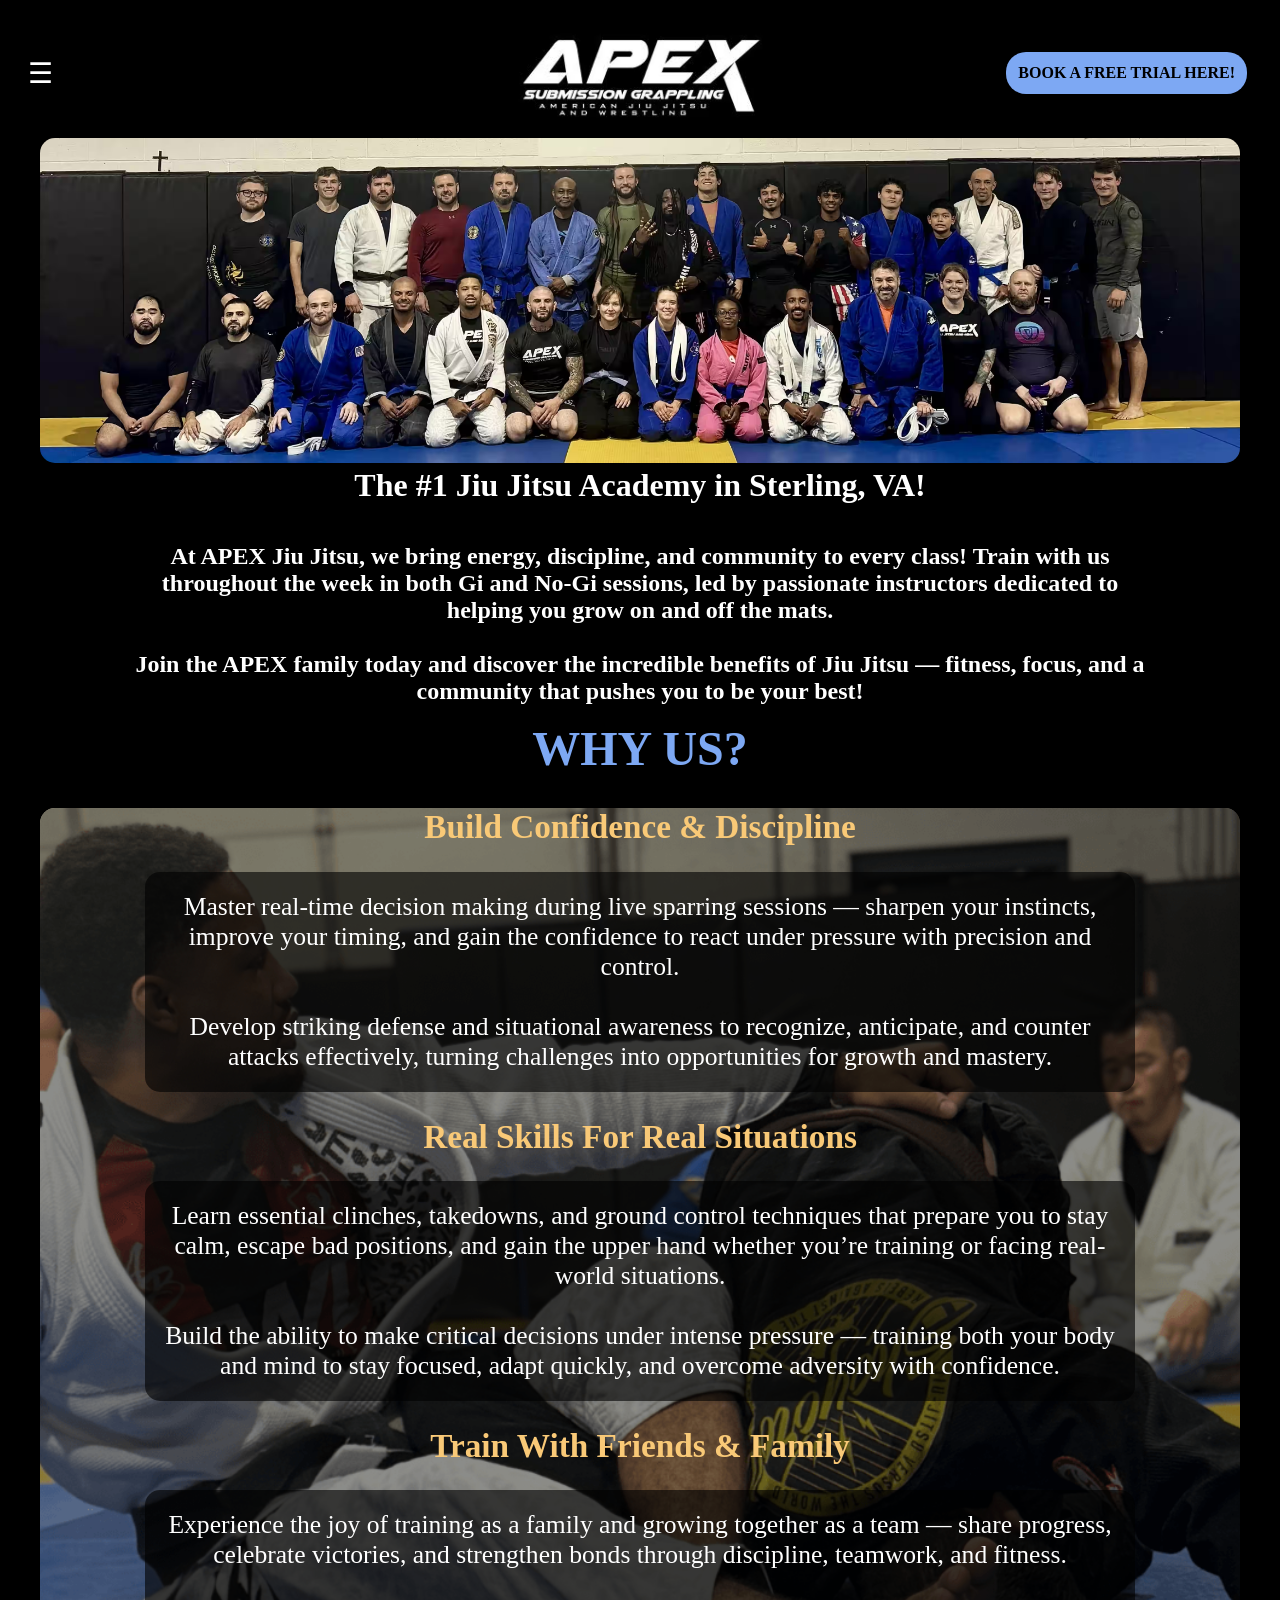
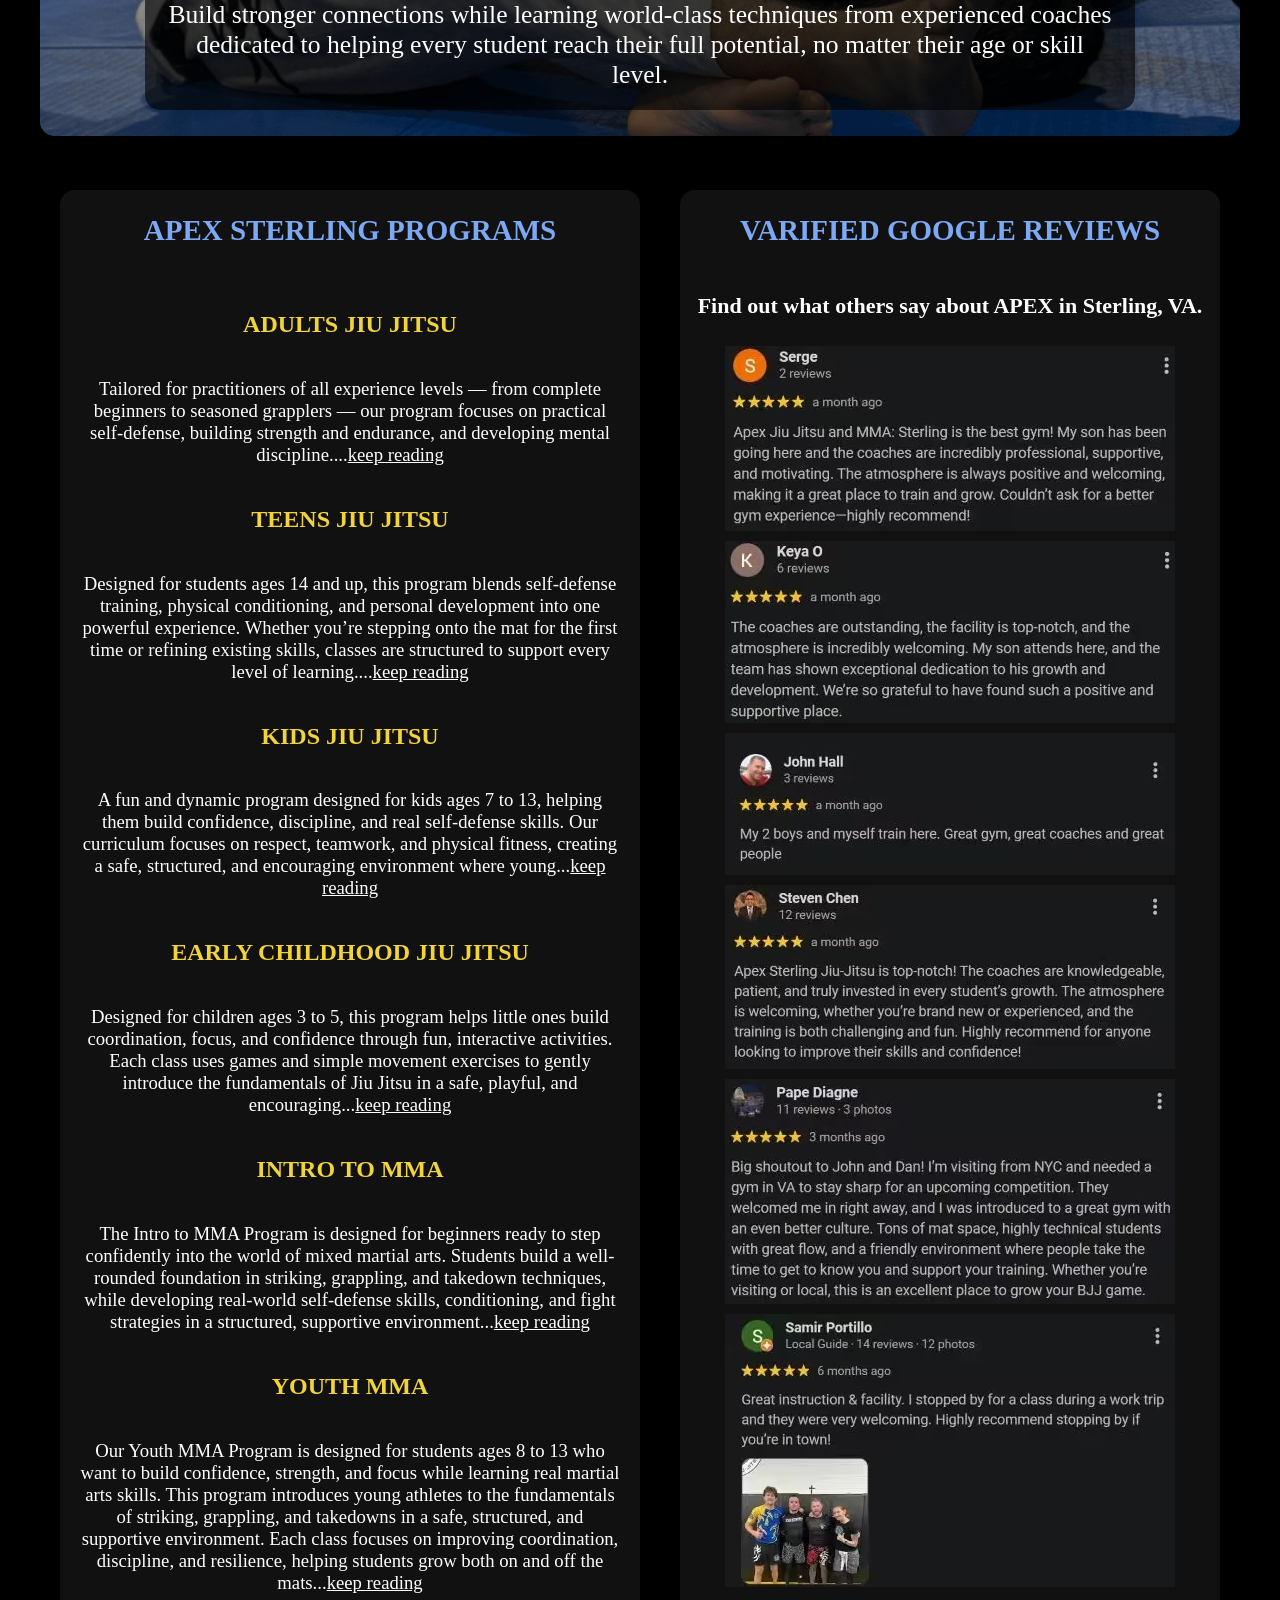
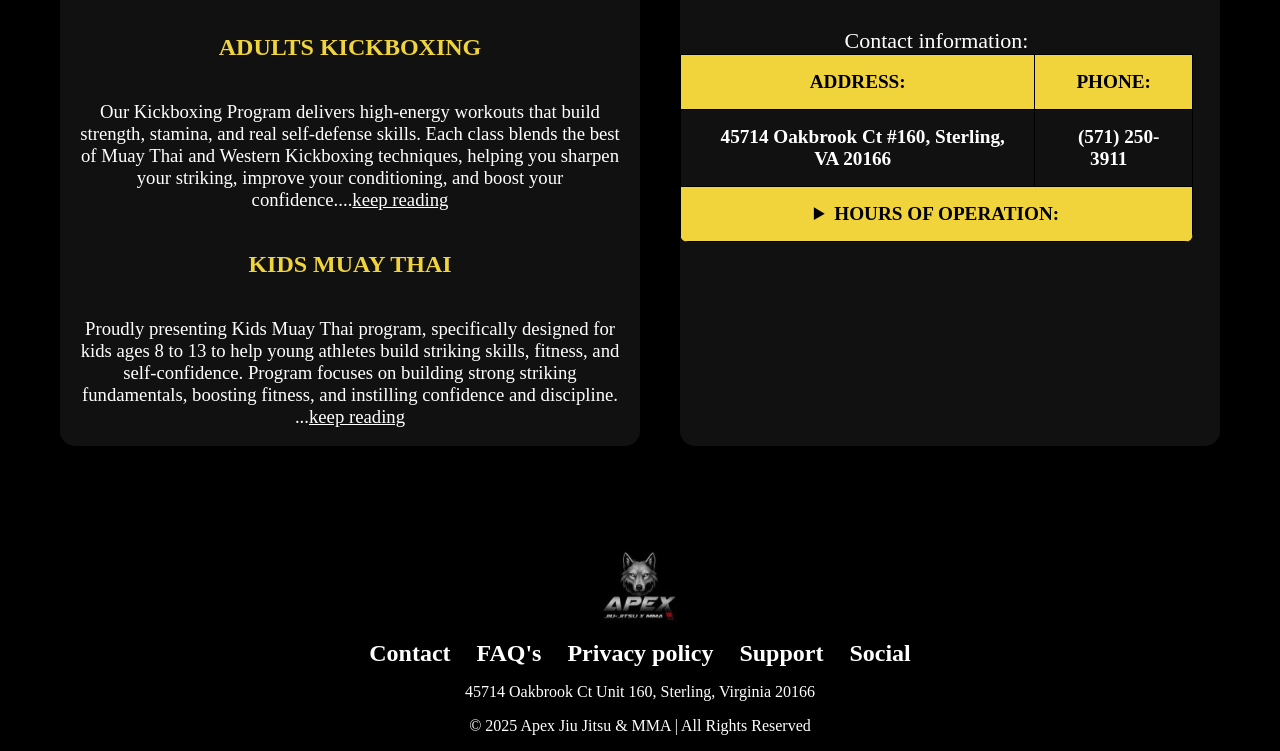
<file: index.html>
<!doctype HTML>
<html lang="en">
 <head>
  <title>Apex Jiu Jitsu</title> 
  <meta charset="utf-8">
  <meta name="viewport" content="width=device-width, initial-scale=1">
  <meta name="description" content="APEX Jiu Jitsu & MMA in Sterling, VA offers world-class Brazilian Jiu Jitsu, MMA, boxing, and kids classes. Book a free trial today!">
    
  <!-- <link href="https://fonts.googleapis.com/css2?family=Inter:wght@300;400;600;700&display=swap" rel="stylesheet">
  <link rel="preconnect" href="https://fonts.googleapis.com">
  <link rel="preconnect" href="https://fonts.gstatic.com" crossorigin> -->
  <link rel="preconnect">
  <link rel="stylesheet" href="css/styles.css">    
  <!-- <link rel="stylesheet" href="cleancss.css"> -->
  <!-- <link rel="stylesheet" href="https://cdnjs.cloudflare.com/ajax/libs/font-awesome/4.7.0/css/font-awesome.min.css"> -->
</head>
<body>
  <nav class="nav"> 
    <input type="checkbox" id="menu-toggle" />
    <label for="menu-toggle" class="hamburger">☰</label>
    <img src="images/logo.avif" class="nav-logo" alt="Company Logo">
    <img src="images/logo3.JPEG" class="mobile-logo" alt="Apex logo with wolf head">
        
    <div class="nav-links">
      <a class="home" href="index.html">Home</a>
      <a class="instructors" href="instructors.html">Instructors</a>
      <a class="programs" href="programs.html">Programs</a>
      <a class="schedule" href="schedule.html">Schedule</a>
      <a class="contact" href="contact.html">Contact</a>
      <a class="shop" href="https://www.breakpointfc.com/collections/apex">Shop</a>
      <a class="gallery" href="gallery.html">Gallery</a>
      <a class="faq" href="faq.html">FAQ</a>
    </div>
    <div class="nav-button-container">
      <a class="cta-nav-button open-form" type="button">BOOK A FREE TRIAL HERE!</a>
    </div>
  </nav>
  <header> 
    <p class="mobile-welcome-msg">Welcome! <br><br></p>
    <p class="mobile-welcome-msg-smaller">Step into an environment where <b class="bold">champions</b> are made.</p>
  </header>
      
  <div id="comfirmation-popup" class="confirmation-popup"></div>
  <div id="modal-container"></div>

  <div class="homepage-container">
    <img src="images/group.avif" class="home-image" alt="Group Photo at APEX Sterling" fetchpriority="high">
    <div class="home-image-text-container">
      <h1 class="HIT">The #1 Jiu Jitsu Academy in Sterling, VA!</h1>
    </div>
    <div class="content-row">
      <div class="welcome-msg">
        <h4 class="wel-msg">
          <span class="desktop-only">Experience world-class martial arts training for kids, teens, 
          and adults!
          </span>
        </h4>
        <h3 class="why-choose-us">Why Choose Us?</h3>
          <aside class="homepage-container2">
            <img src="images/2025-05-16.webp" class="home-image2" alt="Coach Jamil">

            <div class="benefits">
              <h3 id="list-headings">Build Confidence & Discipline</h3><br>
                <ul class="list">Master real-time decision making during live sparring.</ul>
                <ul class="list">Develop striking defense & awareness against attacks.</ul>
                
              <h3 id="list-headings">Real Skills For Real Situations</h3><br>
                <ul class="list">Clinches, takedowns, & ground control teaches you to escape bad positions and take control.</ul>
                <ul class="list">Learn to make critical decisions under pressure (literally).</ul>
              
              <h3 id="list-headings">Train With Friends & Family</h3><br>
                <ul class="list">Train as a family, grow as a team — fitness, fun, and skills for every age!</ul>
                <ul class="list">Build stronger bonds while learning technique from world class coaches.</ul> 
          </aside>
      </div>
    </div>
    <!-- <div class="button-container"> -->
      <!-- <a class="cta-button" href="index.html" id="openFormBtn" type="button">FREE TRIAL SIGN UP!</a> -->
    <!-- </div> -->

    <div class="program-overview">
      <h1 class="prog-overview">
          At APEX Jiu Jitsu, we bring energy, discipline, and community 
          to every class! Train with us throughout the week in both Gi and No-Gi sessions, led by 
          passionate instructors dedicated to helping you grow on and off the mats. 
          <br><br>
          Join the APEX family today and discover the incredible benefits of Jiu Jitsu — fitness, focus, and a 
          community that pushes you to be your best!</h1>
      <!-- <a class="sched-button" href="schedule.html">View Schedule</a> -->
      <div class="nav-button-container2">
        <a class="cta-nav-button2 open-form" type="button">BOOK A FREE TRIAL HERE!</a>
      </div>
    </div>
      <!-- DESKTOP ONLY -->
    <h1 class="why-desktop">WHY US?</h1>
    <div class="desktop-benefits">
      <div class="overlay-text">
        <h2 class="desktop-heading">Build Confidence & Discipline</h2>
          <p class="desktop-list">
          Master real-time decision making during live sparring sessions — sharpen your instincts, improve your timing,
          and gain the confidence to react under pressure with precision and control.
          <br><br>
          Develop striking defense and situational awareness to recognize, anticipate, and counter attacks effectively,
          turning challenges into opportunities for growth and mastery.</p>

        <h2 class="desktop-heading">Real Skills For Real Situations</h2>
          <p class="desktop-list">
          Learn essential clinches, takedowns, and ground control techniques that prepare you to stay calm, escape bad
          positions, and gain the upper hand whether you’re training or facing real-world situations.
          <br><br>
          Build the ability to make critical decisions under intense pressure — training both your body and mind to stay
          focused, adapt quickly, and overcome adversity with confidence.</p>

        <h2 class="desktop-heading">Train With Friends & Family</h2>
          <p class="desktop-list">
          Experience the joy of training as a family and growing together as a team — share progress, celebrate victories,
          and strengthen bonds through discipline, teamwork, and fitness.
          <br><br>
          Build stronger connections while learning world-class techniques from experienced coaches dedicated to helping
          every student reach their full potential, no matter their age or skill level.</p>
      </div>
    </div>
  
    <br><br><br>

    <div class="parent-home-reviews">
      <div class="programs-home-container">
        <h2 class="white-text-programs">APEX STERLING PROGRAMS</h2>
          <a href="programs.html#adultsbjj"><h2 class="programs-home-content-items">ADULTS JIU JITSU</h2></a>
          <h3 class="blurb">Tailored for practitioners of all experience levels — 
            from complete beginners to seasoned grapplers — 
            our program focuses on practical self-defense, 
            building strength and endurance, and developing mental discipline....<a href="programs.html#adultsbjj" class="readmore">keep reading</a>
          </h3>

          <a href="programs.html#teensbjj">
            <h2 class="programs-home-content-items">TEENS JIU JITSU</h2></a>
              <h3 class="blurb">
                Designed for students ages 14 and up, this program blends self-defense 
                training, physical conditioning, and personal development into one powerful experience. 
                Whether you’re stepping onto the mat for the first time or refining existing skills, 
                classes are structured to support every level of learning....<a href="programs.html#teensbjj" class="readmore">keep reading</a>
              </h3>


          <a href="programs.html#kidsbjj">
            <h2 class="programs-home-content-items">KIDS JIU JITSU</h2></a>
              <h3 class="blurb">
                A fun and dynamic program designed for kids ages 7 to 13, 
                helping them build confidence, discipline, and real self-defense skills.
                Our curriculum focuses on respect, teamwork, and physical fitness, creating a safe, 
                structured, and encouraging environment where young...<a href="programs.html#kidsbjj" class="readmore">keep reading</a>
              </h3>

          <a href="programs.html#ECJJ">
            <h2 class="programs-home-content-items">EARLY CHILDHOOD JIU JITSU</h2></a>
              <h3 class="blurb">
                Designed for children ages 3 to 5, this program helps little ones build coordination, 
                focus, and confidence through fun, interactive activities. 
                Each class uses games and simple movement exercises to gently introduce the 
                fundamentals of Jiu Jitsu in a safe, playful, and encouraging...<a href="programs.html#ECJJ" class="readmore">keep reading</a>
              </h3>


          <a href="programs.html#intromma">
            <h2 class="programs-home-content-items"> INTRO TO MMA</h2></a>
              <h3 class="blurb">
                The Intro to MMA Program is designed for beginners ready to step 
                confidently into the world of mixed martial arts. 
                Students build a well-rounded foundation in striking, grappling, and takedown techniques,
                while developing real-world self-defense skills, conditioning, and fight 
                strategies in a structured, supportive environment...<a href="programs.html#intromma" class="readmore">keep reading</a>
              </h3>

          <a href="programs.html#youthmma">
            <h2 class="programs-home-content-items"> YOUTH MMA</h2></a>
              <h3 class="blurb">
                Our Youth MMA Program is designed for students ages 8 to 13 who want to
                build confidence, strength, and focus while learning real martial arts skills. 
                This program introduces young athletes to the fundamentals of striking, grappling, 
                and takedowns in a safe, structured, and supportive environment. Each class focuses 
                on improving coordination, discipline, and resilience, helping students grow both on
                and off the mats...<a href="programs.html#youthmma" class="readmore">keep reading</a>
              </h3>

          <a href="programs.html#adultskickboxing">
            <h2 class="programs-home-content-items"> ADULTS KICKBOXING</h2></a>
              <h3 class="blurb">
                Our Kickboxing Program delivers high-energy workouts 
                that build strength, stamina, and real self-defense skills.
                Each class blends the best of Muay Thai and Western Kickboxing techniques, 
                helping you sharpen your striking, improve your conditioning,
                and boost your confidence....<a href="programs.html#adultskickboxing" class="readmore">keep reading</a>
              </h3>

          <a href="programs.html#youthkickboxing">
            <h2 class="programs-home-content-items">KIDS MUAY THAI</h2></a>
              <h3 class="blurb">
                Proudly presenting Kids Muay Thai program, specifically 
                designed for kids ages 8 to 13 to help young athletes build striking skills, fitness, and self-confidence. 
                Program focuses on building strong striking 
                fundamentals, boosting fitness, and instilling confidence and discipline. ...<a href="programs.html#youthkickboxing" class="readmore">keep reading</a>
              </h3><br>
      </div>
<br><br>
      <div class="reviews-container">
        <h2 class="white-text">VARIFIED GOOGLE REVIEWS</h2>
          <h3 class="review-intro">Find out what others say about APEX in Sterling, VA.</h3>
            <img class="reviews" src="images/review1.avif" alt="Google Review" width="450px" height="auto">
            <img class="reviews" src="images/review2.avif" alt="Google Review" width="450px" height="auto">
            <img class="reviews" src="images/review3.avif" alt="Google Review" width="450px" height="auto">
            <img class="reviews" src="images/review4.avif" alt="Google Review" width="450px" height="auto">
            <img class="reviews" src="images/review5.avif" alt="Google Review" width="450px" height="auto">
            <img class="reviews" src="images/review6.avif" alt="Google Review" width="450px" height="auto">
            <!-- <a href="https://www.breakpointfc.com/collections/apex"><img class="reviews" src="images/SHOP.svg" alt="Shop link"></a> -->
<br><br>
            <div class="mission">
              <section class="hours">
                <table>
                  <caption class="table-title">Contact information:</caption>
                  <tr>
                    <th>ADDRESS:</th>
                    <th>PHONE:</th>
                  </tr>

                  <tr>
                    <td>
                      <a href="https://www.google.com/maps?q=45714+Oakbrook+Ct+%23160,+Sterling,+VA+20166" 
                      target="_blank">45714 Oakbrook Ct #160, Sterling, VA 20166</a>
                    <td>
                      <a href="tel:+1571520-3911">(571) 250-3911</a>
                    </td>
                  </tr>

                  <th colspan="2">
                      <details>
                        <summary>HOURS OF OPERATION:</summary>
                          <table>
                            <tr><td>Monday</td><td>12:00–1:00, 4:30–8:30</td></tr>
                            <tr><td>Tuesday</td><td>7:00am–8:00am, 12:00–1:00, 5:15–9:00</td></tr>
                            <tr><td>Wednesday</td><td>7:00am–8:00am, 4:30–8:30</td></tr>
                            <tr><td>Thursday</td><td>7:00am–8:00am, 12:00–1:00, 5:15–9:00</td></tr>
                            <tr><td>Friday</td><td>12:00–1:00, 5:15–7:30</td></tr>
                            <tr><td>Saturday</td><td>10:00am–1:00</td></tr>
                            <tr><td>Sunday</td><td>CLOSED</td></tr>
                          </table>
                      </details>
                  </th>
                </table>
              </section>
            </div>
      </div>
    </div>
    <!-- Load modal, then form logic -->
    <script async>
      fetch("modal.html")
        .then(res => res.text())
        .then(html => {
          document.getElementById("modal-container").innerHTML = html;

          // ✅ Load form.js *after* modal is added to DOM
          const script = document.createElement("script");
          script.src = "form.js";
          document.body.appendChild(script);
        })
        .catch(err => console.error("Error loading modal:", err));
    </script>
    <footer>
      <img src="images/logo3.avif" class="footer-logo" alt="Company Logo">
<br>
      <div class="footer-column-left">
        <a href="contact.html">Contact</a>
        <a href="faq.html">FAQ's</a>
        <a href="privacy.html" target="_blank">Privacy policy</a>
        <a href="contact.html">Support</a>
        <a href="https://www.instagram.com/apexjjmma_sterling/">Social</a>
      </div>
      <div>
        <p>45714 Oakbrook Ct Unit 160, Sterling, Virginia 20166</p>
        <p>© 2025 Apex Jiu Jitsu & MMA | All Rights Reserved</p>
    </footer>
  </body>
</html>
</file>
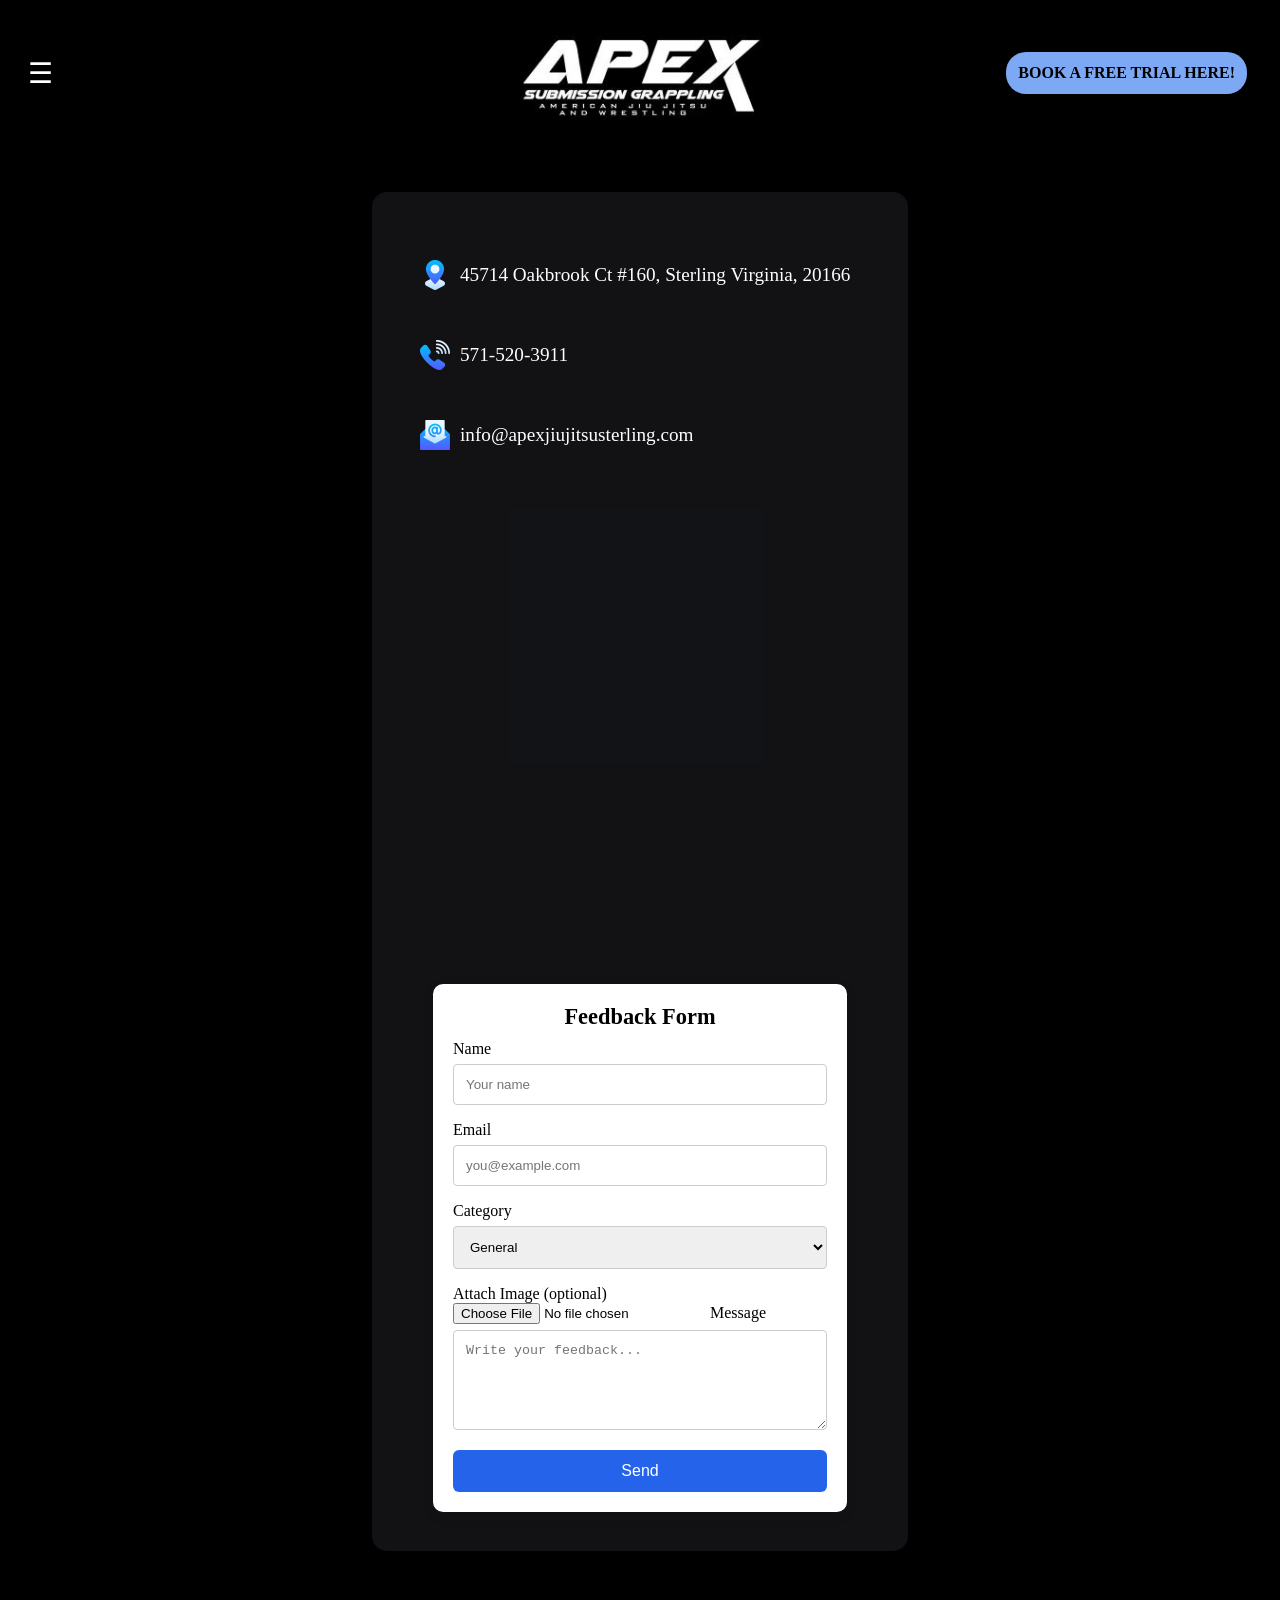
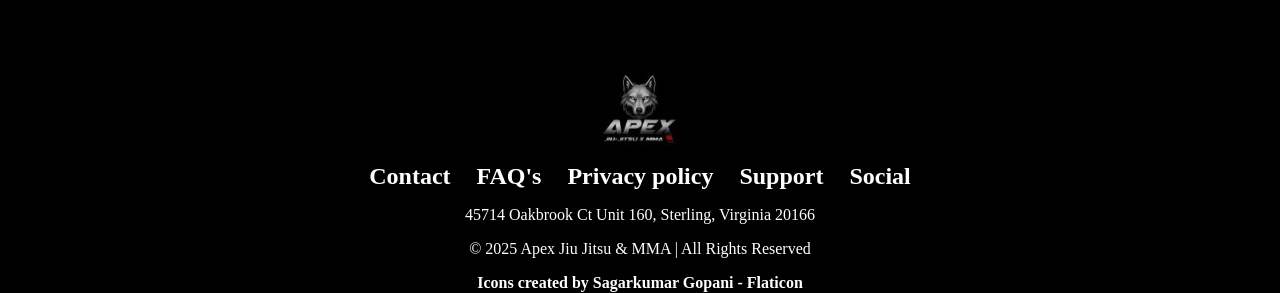
<file: contact.html>
<!doctype HTML>
<html lang="en">
 <head>
    <title>Apex Jiu Jitsu</title>
    <meta charset="utf-8">
    <meta name="viewport" content="width=device-width, initial-scale=1">
    <meta name="description" content="Contact APEX Jiu Jitsu & MMA in Sterling, VA for memberships, free trials, and general questions. Get in touch today.">
    <link rel="stylesheet" href="css/styles.css">    
  </head>
    <body> 
      <nav class="nav"> 
        <input type="checkbox" id="menu-toggle" />
        <label for="menu-toggle" class="hamburger">☰</label>
        <img src="images/logo.avif" class="nav-logo" alt="Company Logo">
        <img src="images/logo3.JPEG" class="mobile-logo" alt="Apex logo with wolf head">

        <div class="nav-links">
          <a class="home" href="index.html">Home</a>
          <a class="instructors" href="instructors.html">Instructors</a>
          <a class="programs" href="programs.html">Programs</a>
          <a class="schedule" href="schedule.html">Schedule</a>
          <a class="contact" href="contact.html">Contact</a>
          <!-- <a class="comp" href="champ.html">Champions</a> -->
          <a class="gallery" href="gallery.html">Gallery</a>
          <a class="faq" href="faq.html">FAQ</a>
        </div>
        <div class="nav-button-container">
          <a class="cta-nav-button open-form" type="button">BOOK A FREE TRIAL HERE!</a>
        </div>
      </nav>
<br><br><br>
      <div id="comfirmation-popup" class="confirmation-popup"></div>
      <div id="modal-container"></div>

      <section class="contact-container">
        <div class="contact-column"> 
          <p class="contact-info"><a href="https://www.google.com/maps?q=45714+Oakbrook+Ct+%23160,+Sterling,+VA+20166" target="_blank" class="contact-info"><img src="images/location.png" class="contact-icon">45714 Oakbrook Ct #160, Sterling Virginia, 20166</a></p>
          <p class="contact-info"><a href="tel:+1571520-3911" class="contact-info"><img src="images/phone-call.png" class="contact-icon">571-520-3911</a></p>
          <p class="contact-info"><a href="mailto:info@apexjiujitsusterling.com" class="contact-info"><img src="images/email.png" class="contact-icon">info@apexjiujitsusterling.com</a></p>
          <div class="map-column">
          <iframe class="map" src="https://www.google.com/maps/embed?pb=!1m18!1m12!1m3!1d3100.2035417009565!2d-77.42002902478386!3d39.01067017170008!2m3!1f0!2f0!3f0!3m2!1i1024!2i768!4f13.1!3m3!1m2!1s0x89b6387b27f05d43%3A0xe0392b3fbc5d5c17!2sApex%20Jiu%20Jitsu%20and%20MMA%3A%20Sterling!5e0!3m2!1sen!2sus!4v1762359329279!5m2!1sen!2sus" style="border:0;" allowfullscreen="" loading="lazy" referrerpolicy="no-referrer-when-downgrade"></iframe>
        </div>
    <br><br><br>
        <div class="form-container"> 
          <h1 class="feedback-header">Feedback Form</h1>
          <form action="feedback.php" method="POST" enctype="multipart/form-data">

            <label for="name">Name</label>
            <input id="name" name="name" type="text" placeholder="Your name" required>

            <label for="email">Email</label>
            <input id="email" name="email" type="email" placeholder="you@example.com" required>

            <label for="category">Category</label>
            <select id="category" name="category">
              <option>General</option>
              <option>Incident</option>
              <option>Request</option>
            </select>

            <label for="screenshot">Attach Image (optional)</label>
            <input id="screenshot" name="screenshot" type="file" accept="image/*">

            <label for="message">Message</label>
            <textarea id="message" name="message" placeholder="Write your feedback..." required></textarea>

            <button type="submit" class="feedback-button">Send</button>
          </form>
        </div>
      </section>
<br>
      <script>
        fetch("modal.html")
          .then(res => res.text())
          .then(html => {
            document.getElementById("modal-container").innerHTML = html;

            // ✅ Load form.js *after* modal is added to DOM
            const script = document.createElement("script");
            script.src = "form.js";
            document.body.appendChild(script);
          })
          .catch(err => console.error("Error loading modal:", err));
      </script>
      <script>
      // Show success popup
      const urlParams = new URLSearchParams(window.location.search);

      if (urlParams.has("success")) {
        alert("Thank you! Your feedback has been sent.");
      }

      if (urlParams.has("error")) {
        alert("Something went wrong. Please try again.");
      }
    </script>
    <footer>
      <img src="images/logo3.avif" class="footer-logo" alt="Company Logo">
      <br>
      <div class="footer-column-left">
        <a href="contact.html">Contact</a>
        <a href="faq.html">FAQ's</a>
        <a href="privacy.html" target="_blank">Privacy policy</a>
        <a href="contact.html">Support</a>
        <a href="https://www.instagram.com/apexjjmma_sterling/">Social</a>
      </div>
      <div>
        <p>45714 Oakbrook Ct Unit 160, Sterling, Virginia 20166</p>
        <p>© 2025 Apex Jiu Jitsu & MMA | All Rights Reserved</p>
    <a href="https://www.flaticon.com/free-icons/info" title="info icons">Icons created by Sagarkumar Gopani - Flaticon</a>    </div>
    </footer>
  </body>
</html>
</file>
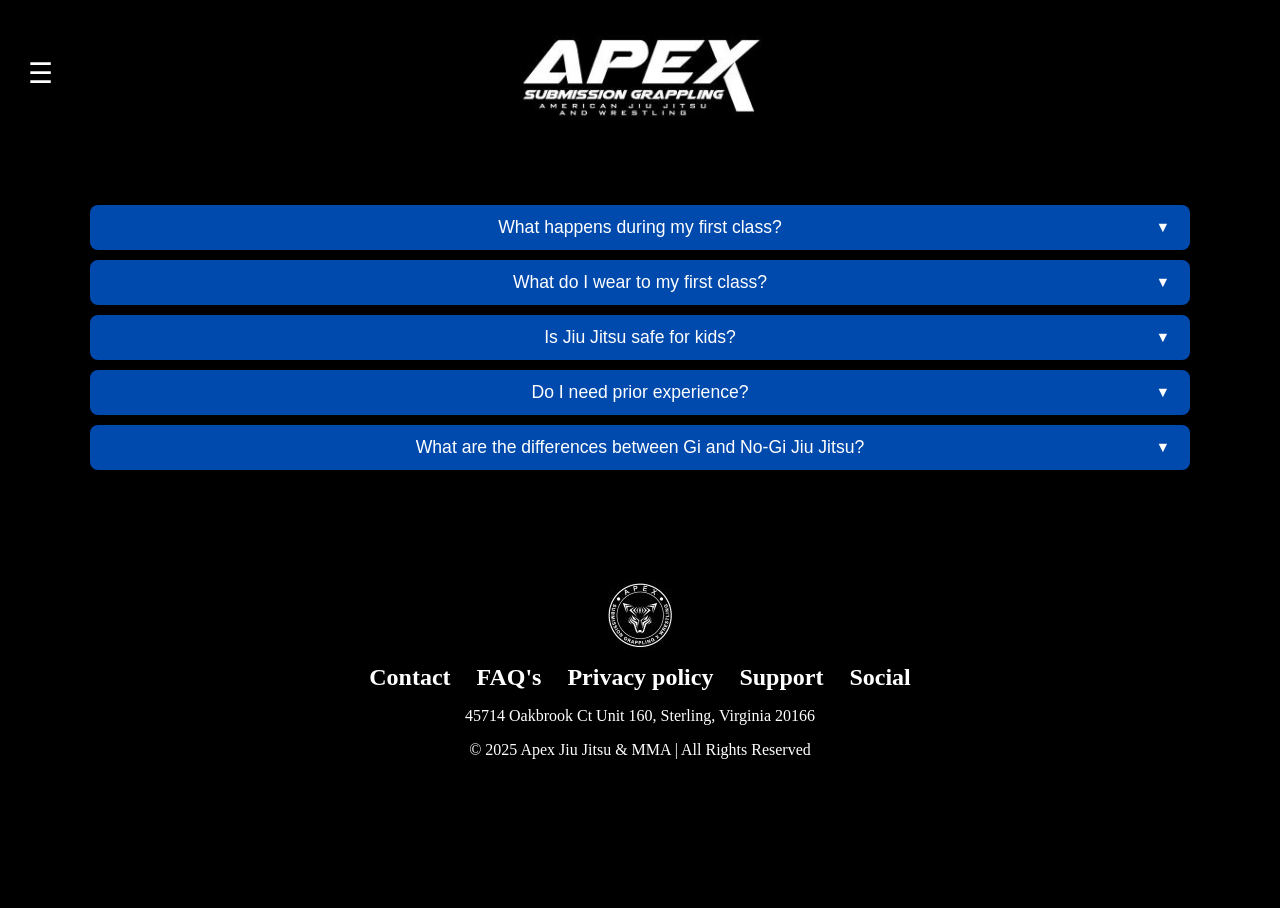
<file: faq.html>
<!doctype HTML>
<html lang="en">
 <head>
  <meta charset="utf-8">
   <title>Apex Jiu Jitsu</title> 
     <meta name="viewport" content="width=device-width, initial-scale=1">
     <link rel="stylesheet" href="css/styles.css">    
     <body> 
      <nav class="nav"> 
        <input type="checkbox" id="menu-toggle" />
        <label for="menu-toggle" class="hamburger">☰</label>
        <img src="images/logo.avif" class="nav-logo" alt="Company logo">
        <img src="images/logo3.JPEG" class="mobile-logo" alt="Apex logo with wolf head">

        <div class="nav-links">
          <a class="home" href="index.html">Home</a>
          <a class="instructors" href="instructors.html">Instructors</a>
          <a class="programs" href="programs.html">Programs</a>
          <a class="schedule" href="schedule.html">Schedule</a>
          <a class="contact" href="contact.html">Contact</a>
          <a class="shop" href="https://www.breakpointfc.com/collections/apex">Shop</a>
          <!-- <a class="comp" href="champ.html">Champions</a> -->
          <a class="gallery" href="gallery.html">Gallery</a>
          <a class="faq" href="faq.html">FAQ</a>
        </div>
      </nav>

      <h2 class="faq-h2">Frequently Asked Questions</h2>

      <button class="accordion">What happens during my first class?</button>
      <div class="panel">
        <p><strong>Warm-Up: </strong>Start the session by moving through foundational Jiu Jitsu exercises alongside the group.
          <strong>Technical Instruction: </strong> our instructors as they break down each technique step-by-step for clear understanding.
          <strong>Specific Drilling: </strong> your skills through focused drills designed to help you apply each technique effectively.
          <strong>One-on-One Orientation: </strong> individual attention as we walk you through the fundamental positions and a few key moves from each to help you get started confidently.</p>
      </div>

      <button class="accordion">What do I wear to my first class?</button>
      <div class="panel">
        <p>We recommend wearing <strong>comfortable workout clothes</strong>—something like board shorts and a T-shirt works great. 
          On <strong>Gi</strong> days (pronounced “Gee”), we’ll provide you with a Gi uniform to borrow for your first class. 
          For <strong>No-Gi</strong> days—held on <strong>Tuesday, Thursday, and Saturday</strong>—just come in your shorts and T-shirt, 
          and you’ll be all set.</p>
      </div>

      <button class="accordion">Is Jiu Jitsu safe for kids?</button>
      <div class="panel">
        <p>Yes, Jiu Jitsu is <strong><i>very</i></strong> safe for kids when practiced in a structured and supervised environment 
          like ours. Our experienced instructors <strong>prioritize safety</strong> by teaching proper technique and creating 
          a positive, supportive setting where children can progress at their own pace. We emphasize building 
          confidence, discipline, and self-defense skills in a way that’s engaging, encouraging, and fun for 
          every student.</p>
      </div>

      <button class="accordion">Do I need prior experience?</button>
      <div class="panel">
        <p>Not at all! Our classes are designed for <u>every skill level</u> — from complete beginners to seasoned practitioners. 
          Whether it’s your first time on the mats or you’ve trained before, our experienced instructors will 
          guide you step-by-step in a welcoming and supportive environment. You can relax knowing we’ll help you feel 
          comfortable, confident, and ready to learn from your very first class!</p>
      </div>

      <button class="accordion">What are the differences between Gi and No-Gi Jiu Jitsu?</button>
      <div class="panel">
        <p>The <i>main</i> difference between Gi and No-Gi Jiu Jitsu comes down to clothing and grip style. 
          <strong>In Gi Jiu Jitsu</strong>, practitioners wear a traditional uniform (called a Gi), which allows for 
          gripping the fabric to control opponents and execute techniques. <strong>In No-Gi Jiu Jitsu</strong>, practitioners
           wear athletic gear like rash guards and shorts, focusing on movements and grips that don’t depend on the fabric. 
           Both styles build essential Jiu Jitsu skills — Gi training sharpens grip strength and technical precision, 
           while No-Gi emphasizes speed, timing, and fluid transitions. Each offers unique benefits and is an excellent way 
           to grow as a practitioner.</p>
      </div>
      <script>
        const accordions = document.querySelectorAll(".accordion");

        accordions.forEach((accordion) => {
          accordion.addEventListener("click", function () {
            this.classList.toggle("active");
            const panel = this.nextElementSibling;
            panel.classList.toggle("show");
          });
        });
      </script>
        <footer>
          <img src="images/logo2.jpg" class="footer-logo" alt="Company Logo">
          <br>
          <div class="footer-column-left">
            <a href="contact.html">Contact</a>
            <a href="faq.html">FAQ's</a>
            <a href="privacy.html" target="_blank">Privacy policy</a>
            <a href="contact.html">Support</a>
            <a href="https://www.instagram.com/apexjjmma_sterling/">Social</a>
          </div>
          <div>
            <p>45714 Oakbrook Ct Unit 160, Sterling, Virginia 20166</p>
            <p>© 2025 Apex Jiu Jitsu & MMA | All Rights Reserved</p>
          </div>
        </footer>

    </body>

</html>
</file>
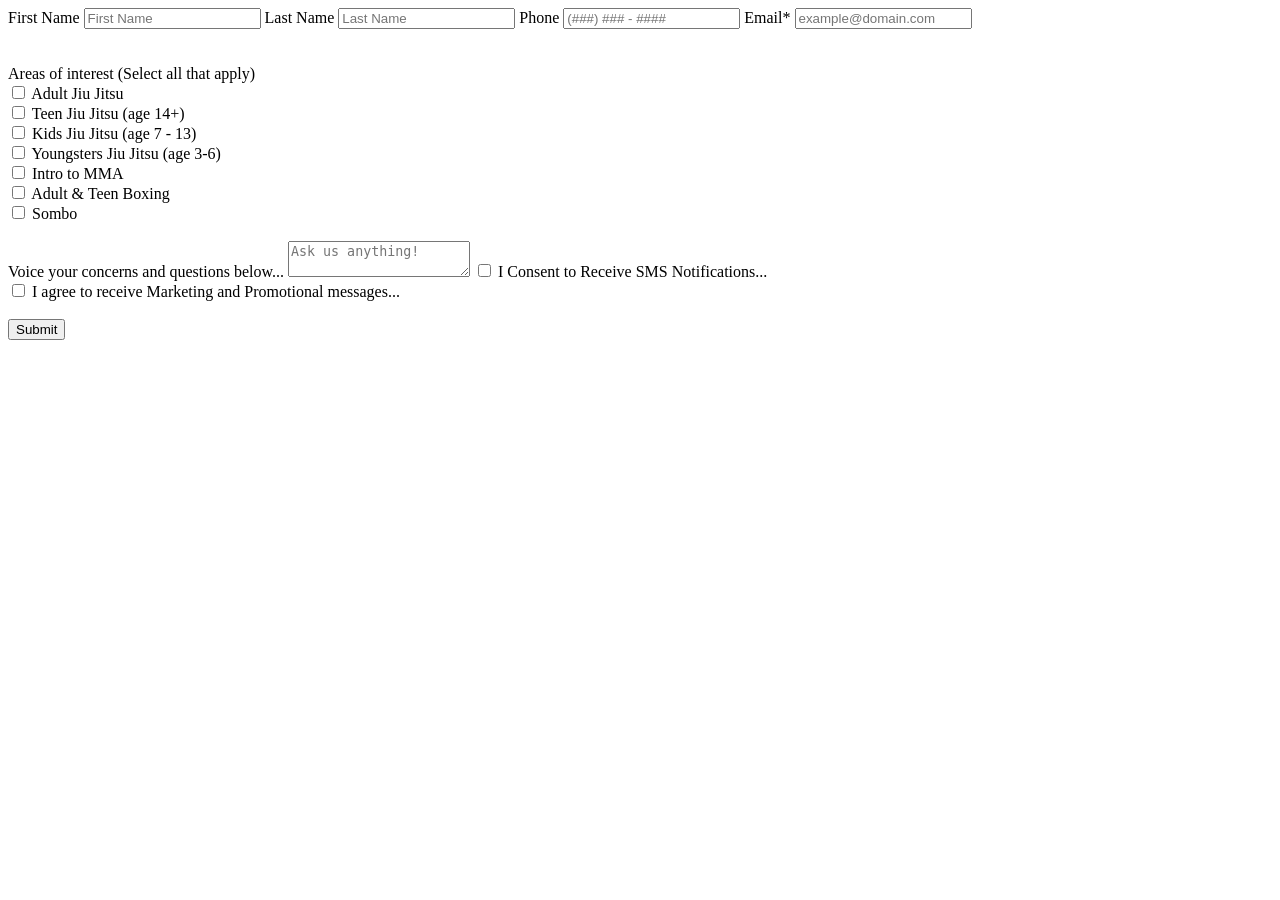
<file: form.html>
<!DOCTYPE html>
<html>
<head>
  <title>Form</title>
</head>
  <body>
    <form id="signupForm" action="process.php" method="POST">
      <label for="fname">First Name</label>
      <input type="text" id="firstname" name="firstname" required placeholder="First Name">

    <label for="lastname">Last Name</label>
    <input type="text" id="lastname" name="lastname" required placeholder="Last Name">

      <label for="phone">Phone</label>
      <input type="text" id="phone" name="phone" required placeholder="(###) ### - ####">

      <label for="email">Email*</label>
      <input type="email" id="email" name="email" required placeholder="example@domain.com"><br><br><br>

      <label for="options">Areas of interest (Select all that apply)</label><br>
      <input type="checkbox" id="adultsjj" name="adultsjiujitsu" value="1">
      <label for="adultsjj">Adult Jiu Jitsu</label>
    </div>

    <div class="checkbox-group">
      <input type="checkbox" id="teensjj" name="teensjiujitsu" value="1">
      <label for="teensjj">Teen Jiu Jitsu (age 14+)</label>
    </div>

    <div class="checkbox-group">
      <input type="checkbox" id="kidsjj" name="kidsjiujitsu" value="1">
      <label for="kidsjj">Kids Jiu Jitsu (age 7 - 13)</label>
    </div>

    <div class="checkbox-group">
      <input type="checkbox" id="youngjj" name="youngjiujitsu" value="1">
      <label for="youngjj">Youngsters Jiu Jitsu (age 3-6)</label>
    </div>

    <div class="checkbox-group">
      <input type="checkbox" id="mma" name="mma" value="1">
      <label for="mma">Intro to MMA</label>
    </div>

    <div class="checkbox-group">
      <input type="checkbox" id="boxing" name="boxing" value="1">
      <label for="boxing">Adult & Teen Boxing</label>
    </div>

    <div class="checkbox-group">
      <input type="checkbox" id="sombo" name="sombo" value="1">
      <label for="sombo">Sombo</label><br><br>

      <label for="subject">Voice your concerns and questions below...</label>
      <textarea id="subject" name="subject" placeholder="Ask us anything!"></textarea>

      <input type="checkbox" id="sms" name="sms" value="1">
      <label for="sms">I Consent to Receive SMS Notifications...</label>
    </div>

    <div class="checkbox-group">
      <input type="checkbox" id="marketing" name="marketing" value="1">
      <label for="marketing">I agree to receive Marketing and Promotional messages...</label><br><br>

    <input type="submit" value="Submit">
  </form>
</body>
</html>
</file>
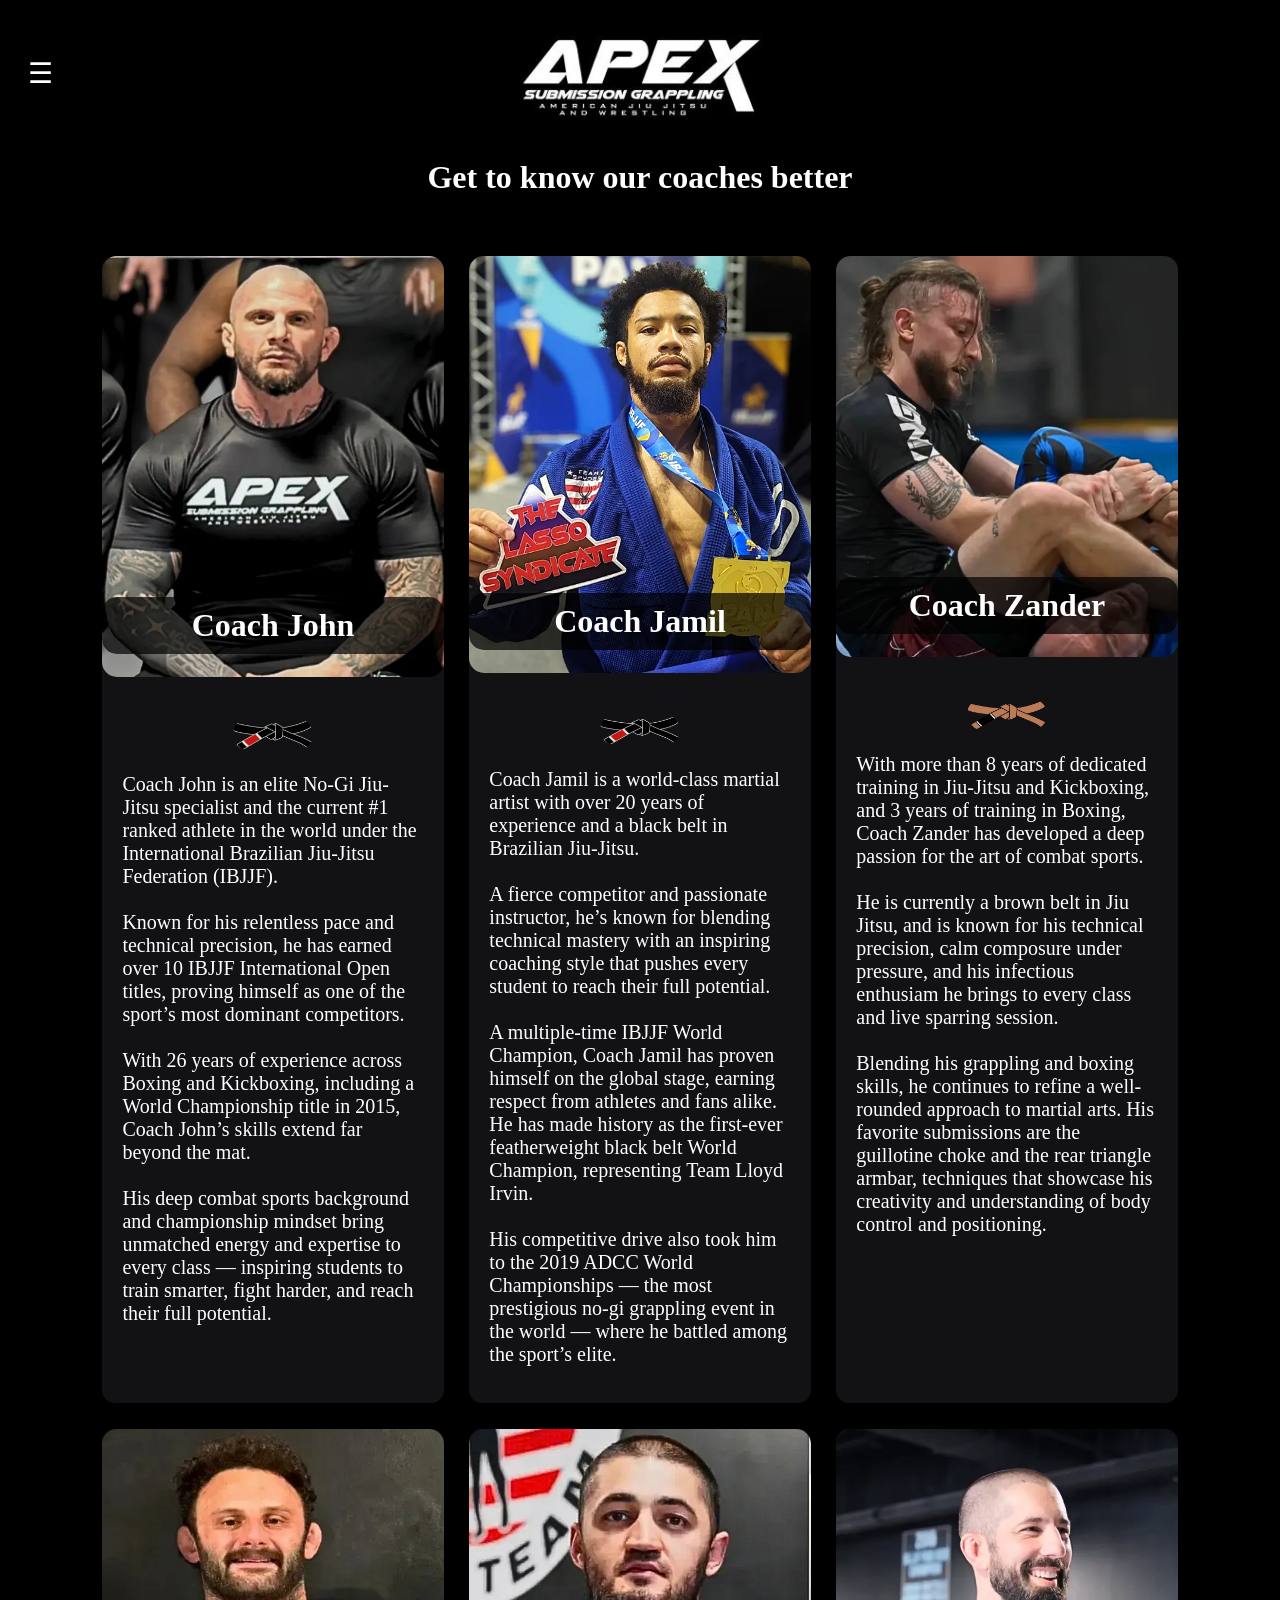
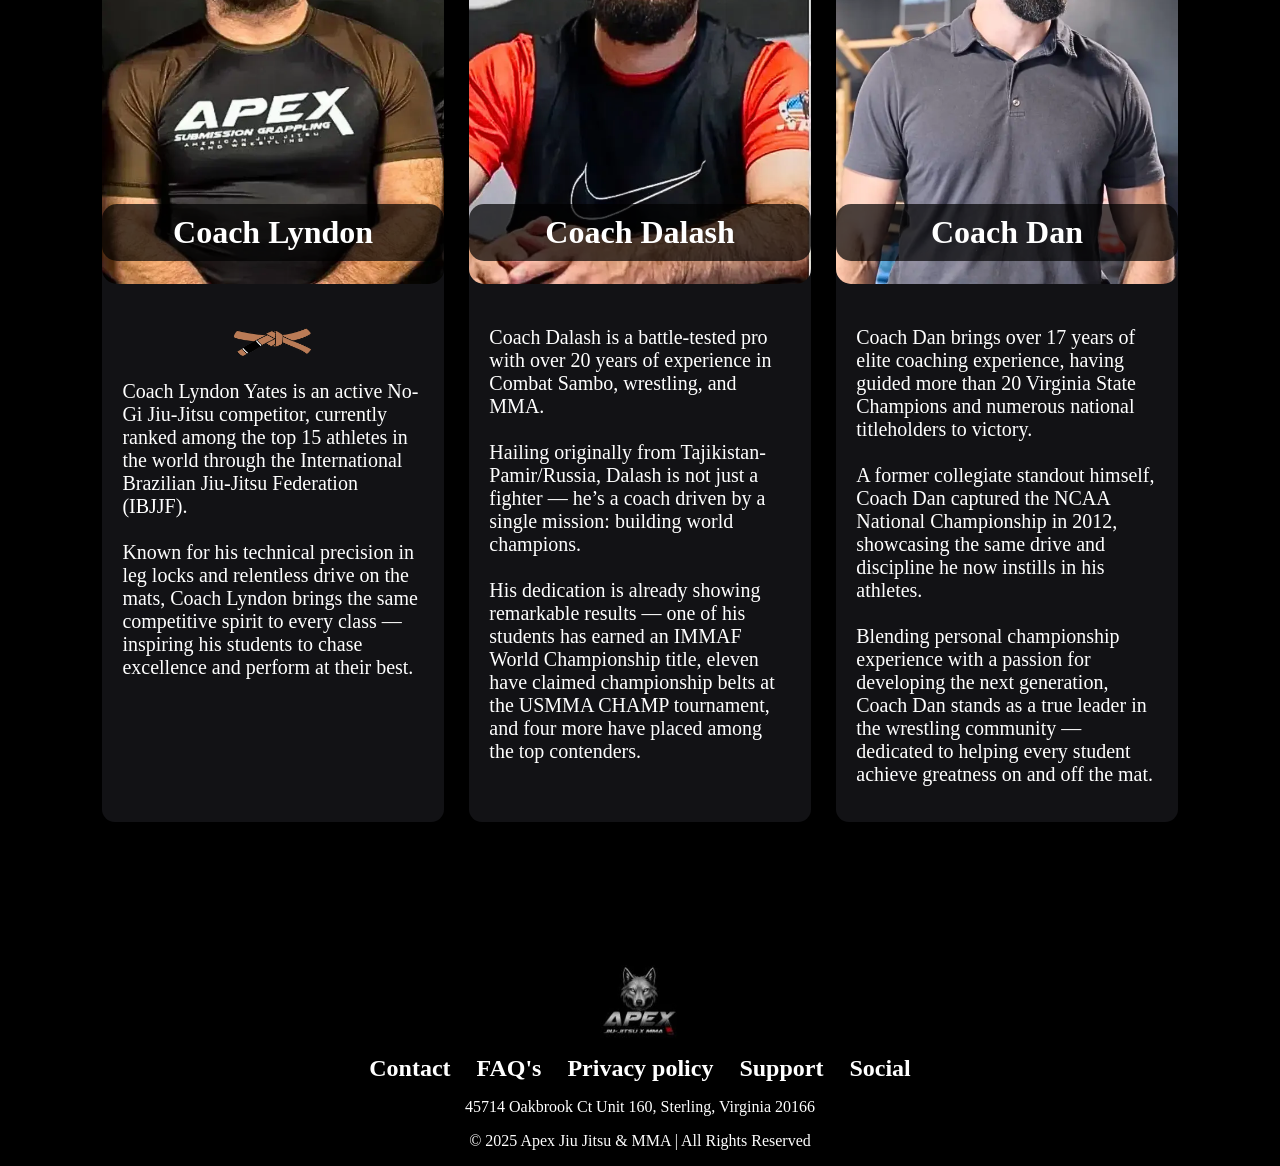
<file: instructors.html>
<!doctype HTML>
<html lang="en">
  <head>
    <title>Apex Jiu Jitsu</title>
      <meta charset="utf-8">
     <meta name="viewport" content="width=device-width, initial-scale=1">
     <meta name="description" content="Meet the expert instructors at APEX Jiu Jitsu & MMA in Sterling, VA. Experienced coaches leading Jiu Jitsu, boxing, and MMA programs.">
     <link rel="stylesheet" href="css/styles.css">    
  </head>
  <body> 
    <nav class="nav"> 
      <input type="checkbox" id="menu-toggle" />
      <label for="menu-toggle" class="hamburger">☰</label>
      <img src="images/logo.avif" class="nav-logo" alt="Company logo">
     <img src="images/logo3.JPEG" class="mobile-logo" alt="Apex logo with wolf head">
     
      <div class="nav-links">
        <a class="home" href="index.html">Home</a>
        <a class="instructors" href="instructors.html">Instructors</a>
        <a class="programs" href="programs.html">Programs</a>
        <a class="schedule" href="schedule.html">Schedule</a>
        <a class="contact" href="contact.html">Contact</a>
        <a class="shop" href="https://www.breakpointfc.com/collections/apex">Shop</a>
        <a class="gallery" href="gallery.html">Gallery</a>
        <a class="faq" href="faq.html">FAQ</a>
      </div>
    </nav>

    <div class="coach-intro">
      <h1 class="coach-intro-msg">Get to know our coaches better</h1>
    </div>
      <div class="coaches-wrapper">
        <div class="coach-img-container">
          <img src="images/john.webp" alt="Coach John">
          <div class="coach-img-content">
            <h1 class="coach-name">Coach John
              <br>
            </h1>
            <h2 class="bio"><img src="images/black.png" class="belt-color"><br>
              Coach John is an elite No-Gi Jiu-Jitsu specialist and the current #1 
              ranked athlete in the world under the International Brazilian Jiu-Jitsu 
              Federation (IBJJF). <br><br>Known for his relentless pace and technical precision, 
              he has earned over 10 IBJJF International Open titles, proving himself as 
              one of the sport’s most dominant competitors. <br><br>With 26 years of experience 
              across Boxing and Kickboxing, including a World Championship title in 2015, 
              Coach John’s skills extend far beyond the mat. <br><br>His deep combat sports 
              background and championship mindset bring unmatched energy and expertise 
              to every class — inspiring students to train smarter, fight harder, and 
              reach their full potential.
            </h2>
          </div>
        </div>
        <div class="coach-img-container">
          <img src="images/jamil.webp" alt="Coach Jamil" style="width:100%;">
          <div class="coach-img-content">
            <h1 class="coach-name">Coach Jamil<br>
            </h1>
            <h2 class="bio"><img src="images/black.png" class="belt-color"><br>
              Coach Jamil is a world-class martial artist with over 20 years of experience 
              and a black belt in Brazilian Jiu-Jitsu. <br><br>A fierce competitor and passionate instructor, 
              he’s known for blending technical mastery with an inspiring coaching style that pushes 
              every student to reach their full potential. <br><br>A multiple-time IBJJF World Champion, Coach 
              Jamil has proven himself on the global stage, earning respect from athletes and fans alike. He has made history
              as the first-ever featherweight black belt World Champion, representing Team Lloyd Irvin. 
              <br><br>His competitive drive also took him to the 2019 ADCC World Championships — the most prestigious 
              no-gi grappling event in the world — where he battled among the sport’s elite.
            </h2>
          </div>
        </div>
        <div class="coach-img-container">
          <img src="images/zander3.webp" alt="Coach Zander" style="width:100%;">
          <div class="coach-img-content">
            <h1 class="coach-name">Coach Zander<br>
            </h1>
            <h2 class="bio"><img src="images/brown.png" class="belt-color"><br>
              With more than 8 years of dedicated training in Jiu-Jitsu and Kickboxing, 
              and 3 years of training in Boxing, Coach Zander has developed a deep passion for the art 
              of combat sports. 
              <br><br>
              He is currently a brown belt in Jiu Jitsu, and is known for his 
              technical precision, calm composure under pressure, and his
              infectious enthusiam he brings to every class and live sparring session.
              <br><br>
              Blending his grappling and boxing skills, he continues to refine a well-rounded approach to martial arts. 
              His favorite submissions are the guillotine choke and the rear triangle armbar, techniques that showcase his 
              creativity and understanding of body control and positioning. 
            </h2>
          </div>
        </div>
        <div class="coach-img-container">
          <img src="images/2.webp" alt="Coach Lyndon" style="width:100%;">
          <div class="coach-img-content">
            <h1 class="coach-name">Coach Lyndon<br>
            </h1>
            <h2 class="bio"><img src="images/brown.png" class="belt-color"><br>
              Coach Lyndon Yates is an active No-Gi Jiu-Jitsu competitor, 
              currently ranked among the top 15 athletes in the world through the 
              International Brazilian Jiu-Jitsu Federation (IBJJF). <br><br>Known for his 
              technical precision in leg locks and relentless drive on the mats, Coach Lyndon 
              brings the same competitive spirit to every class — inspiring his students 
              to chase excellence and perform at their best.</h2>
          </div>
        </div>
        <div class="coach-img-container">
          <img src="images/1.webp" alt="Coach Dalash" style="width: 100%;">
          <div class="coach-img-content">
            <h1 class="coach-name">Coach Dalash</h1>
            <h2 class="bio">Coach Dalash is a battle-tested pro with over 20 years of 
              experience in Combat Sambo, wrestling, and MMA. <br><br>Hailing originally 
              from Tajikistan-Pamir/Russia, Dalash is not just a fighter — he’s a 
              coach driven by a single mission: building world champions. 
              <br><br>His dedication is already showing remarkable results
                — one of his students has earned an IMMAF World Championship title, 
                eleven have claimed championship belts at the USMMA CHAMP tournament, 
                and four more have placed among the top contenders.
              </h2>        
            </div>
        </div>
        <div class="coach-img-container">
          <img src="images/3.webp" alt="Coach Dan" style="width:100%;">
          <div class="coach-img-content">
            <h1  class="coach-name">Coach Dan</h1>
            <h2 class="bio">Coach Dan brings over 17 years of elite coaching experience, 
              having guided more than 20 Virginia State Champions and numerous national 
              titleholders to victory. <br><br>A former collegiate standout himself, Coach Dan 
              captured the NCAA National Championship in 2012, showcasing the same drive 
              and discipline he now instills in his athletes. <br><br>Blending personal championship
                experience with a passion for developing the next generation, Coach Dan stands 
                as a true leader in the wrestling community — dedicated to helping every student 
                achieve greatness on and off the mat.
              </h2>
          </div>
        </div>
      </div>
    <footer>
      <img src="images/logo3.avif" class="footer-logo" alt="Company Logo">
      <br>
      <div class="footer-column-left">
        <a href="contact.html">Contact</a>
        <a href="faq.html">FAQ's</a>
        <a href="privacy.html" target="_blank">Privacy policy</a>
        <a href="contact.html">Support</a>
        <a href="https://www.instagram.com/apexjjmma_sterling/">Social</a>
      </div>
      <div>
        <p>45714 Oakbrook Ct Unit 160, Sterling, Virginia 20166</p>
        <p>© 2025 Apex Jiu Jitsu & MMA | All Rights Reserved</p>
      </div>
    </footer>
  </body>
</html>
</file>
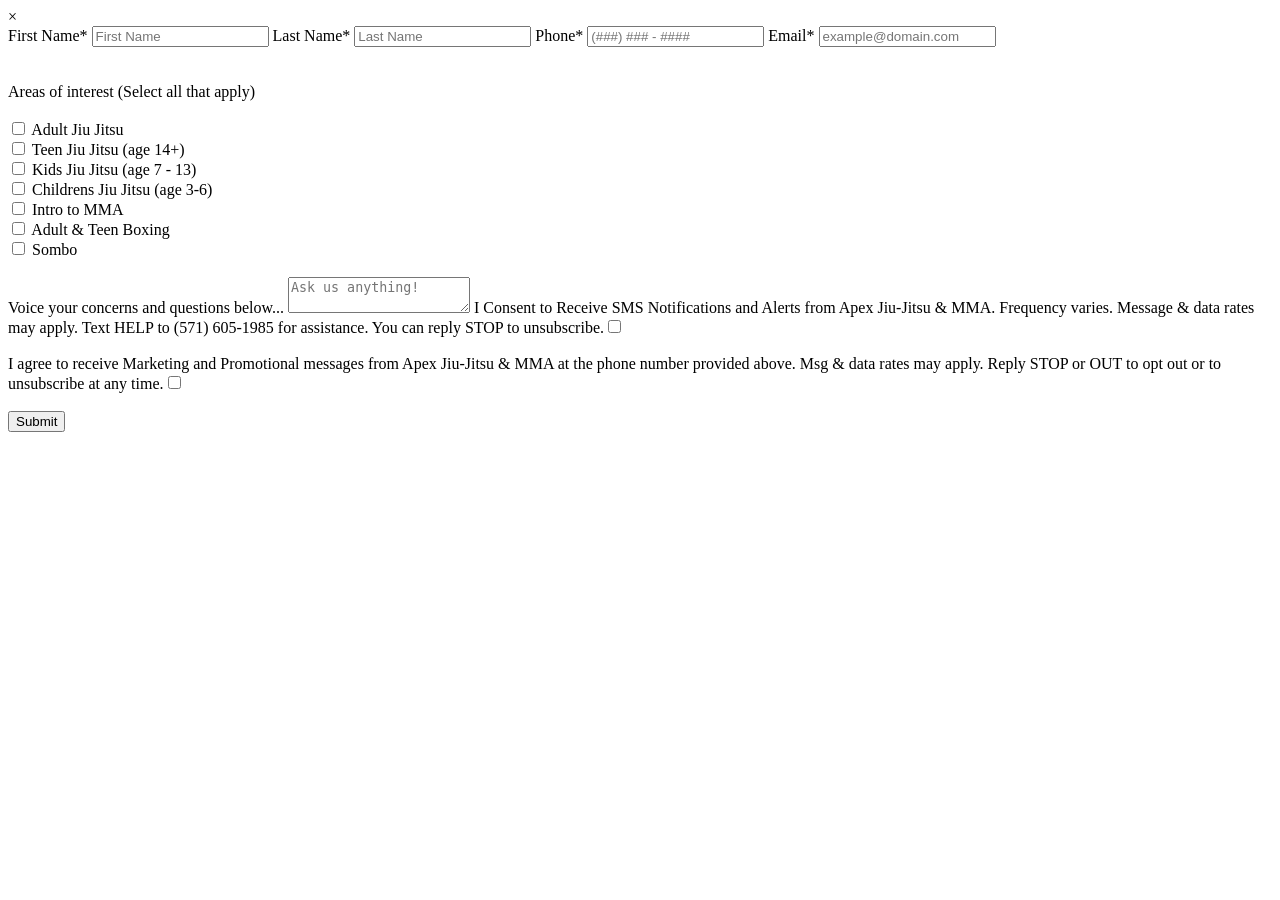
<file: modal.html>
<!DOCTYPE html>
<html lang="en">
  <head>
    <meta charset="UTF-8">
  </head>
  <body>
    <div id="formModal" class="modal">
        <div class="modal-content">
          <span class="close">&times;</span>
          
          <!-- <iframe src="form.php"></iframe> -->
          <form id="signupForm" action="process.php" method="post">
            <label for="fname">First Name*</label>
            <input type="text" id="firstname" name="firstname" required placeholder="First Name">

            <label for="lname">Last Name*</label>
            <input type="text" id="lastname" name="lastname" required placeholder="Last Name">

            <label for="phone">Phone*</label>
            <input type="text" id="phone" name="phone" required placeholder="(###) ### - ####">

            <label for="email">Email*</label>
            <input type="email" id="email" name="email" required placeholder="example@domain.com"><br><br><br>

            <label for="options">Areas of interest (Select all that apply)</label><br><br>
            <input type="checkbox" id="adultsjj" name="adultsjiujitsu">
            <label for="adultsjj">Adult Jiu Jitsu</label><br>

            <input type="checkbox" id="teensjj" name="teensjiujitsu">
            <label for="teensjj">Teen Jiu Jitsu (age 14+)</label><br>

            <input type="checkbox" id="kidsjj" name="kidsjiujitsu">
            <label for="kidsjj">Kids Jiu Jitsu (age 7 - 13)</label><br>

            <input type="checkbox" id="youngjj" name="youngjiujitsu">
            <label for="youngjj">Childrens Jiu Jitsu (age 3-6)</label><br>

            <input type="checkbox" id="mma" name="mma">
            <label for="mma">Intro to MMA</label><br>

            <input type="checkbox" id="boxing" name="boxing">
            <label for="boxing">Adult & Teen Boxing</label><br>

            <input type="checkbox" id="sombo" name="sombo">
            <label for="sombo">Sombo</label><br><br>

            <label for="subject">Voice your concerns and questions below...</label>
            <textarea id="subject" name="subject" placeholder="Ask us anything!"></textarea>

            
            <label for="sms">I Consent to Receive SMS Notifications and Alerts from Apex Jiu-Jitsu & MMA. 
            Frequency varies. Message & data rates may apply. Text HELP to (571) 605-1985 for assistance. 
            You can reply STOP to unsubscribe.<input type="checkbox" id="sms" name="sms">
            </label><br><br>

            
            <label for="marketing">I agree to receive Marketing and Promotional messages from Apex Jiu-Jitsu & MMA 
            at the phone number provided above. Msg & data rates may apply. 
            Reply STOP or OUT to opt out or to unsubscribe at any time.<input type="checkbox" id="marketing" name="marketing">
            </label><br><br>

            <input type="submit" value="Submit">
          </form>
        </div>
      </div>
  </body>
</html>
</file>
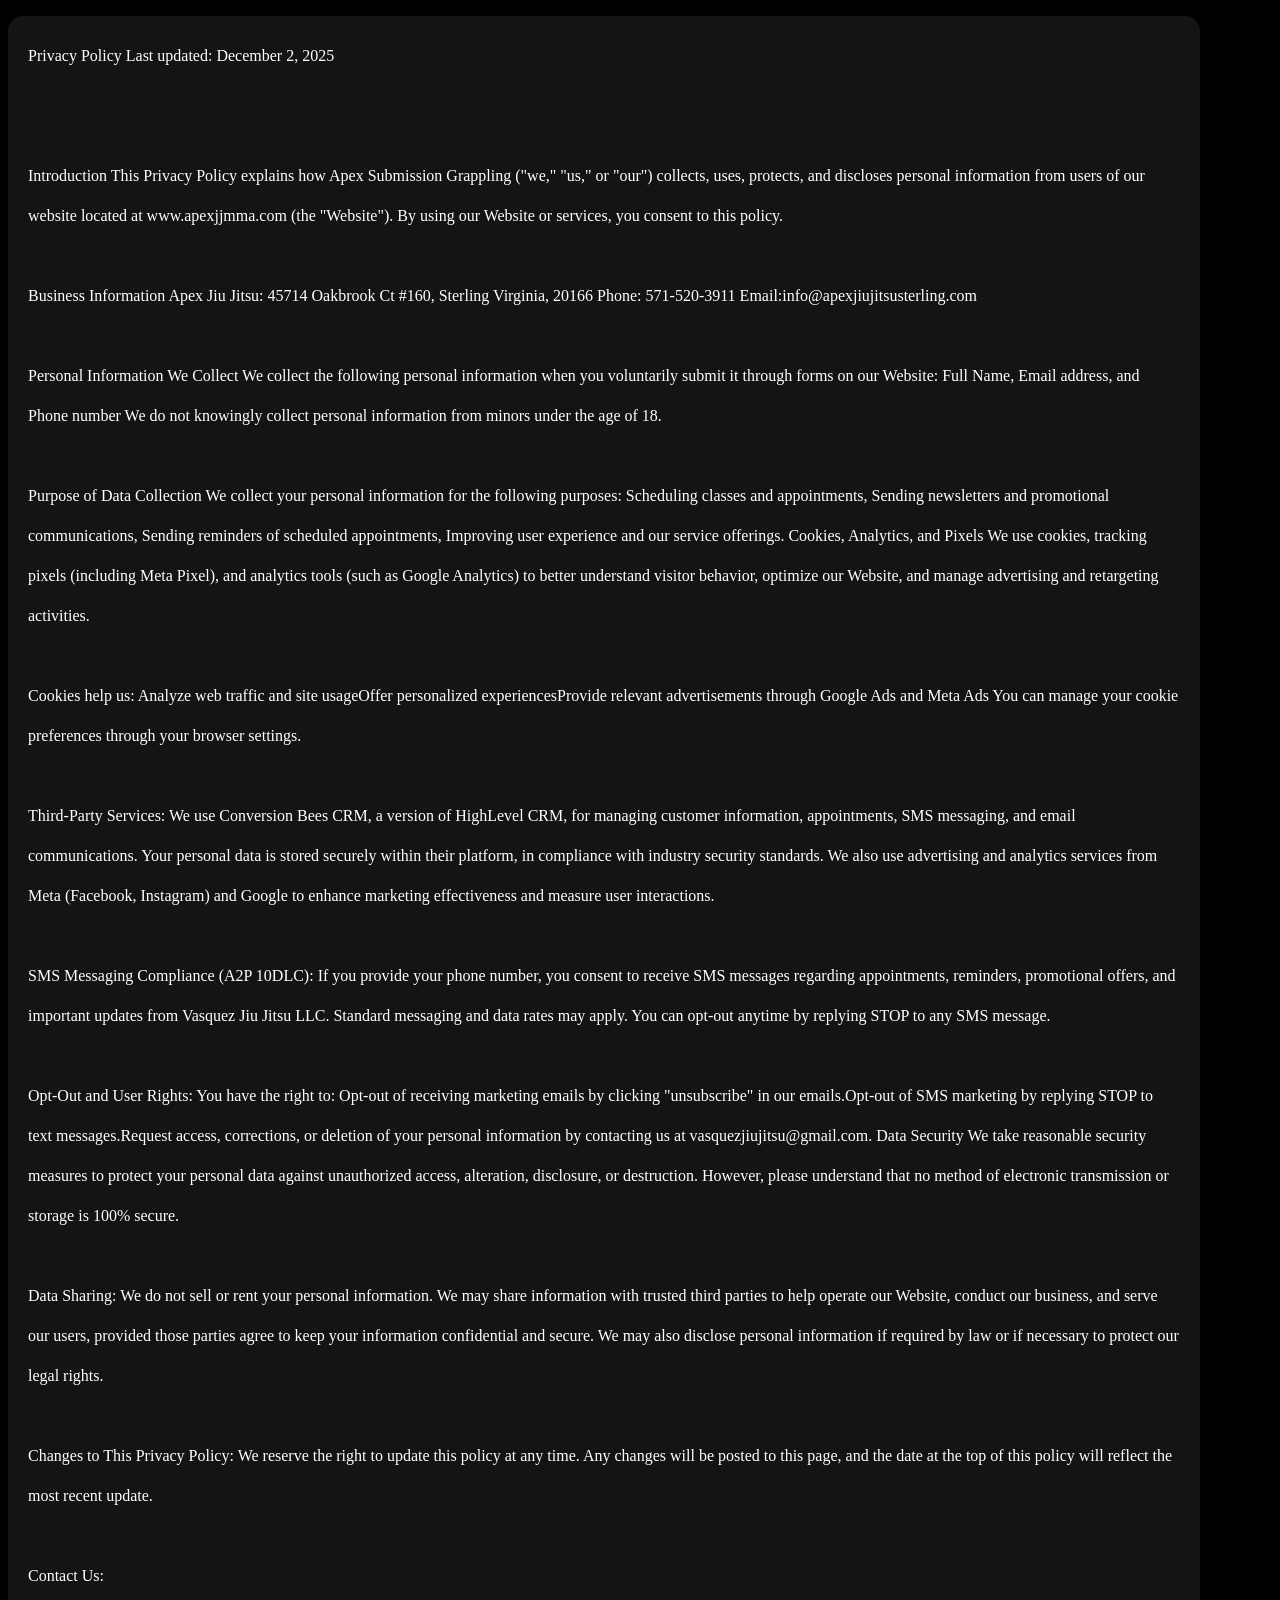
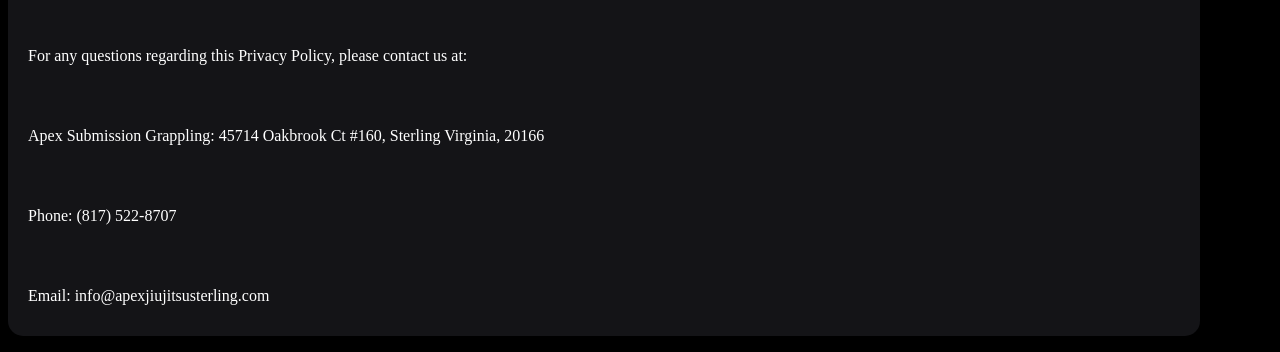
<file: privacy.html>
<!DOCTYPE html>
<html>
<head>
  <title>Privacy Policy</title>
</head>
  <body>
  <p>Privacy Policy
  Last updated: December 2, 2025<br><br><br>

  Introduction
  This Privacy Policy explains how Apex Submission Grappling ("we," "us," or "our") collects, uses, protects, and discloses personal information from users of our website located at

    www.apexjjmma.com
  (the "Website"). By using our Website or services, you consent to this policy.

<br><br>
  Business Information
  Apex Jiu Jitsu: 45714 Oakbrook Ct #160, Sterling Virginia, 20166

  Phone: 571-520-3911

  Email:info@apexjiujitsusterling.com
<br><br>
  Personal Information We Collect

  We collect the following personal information when you voluntarily submit it through forms on our Website:

  Full Name, Email address, and Phone number

  We do not knowingly collect personal information from minors under the age of 18.

<br><br>
  Purpose of Data Collection

  We collect your personal information for the following purposes:

  Scheduling classes and appointments, Sending newsletters and promotional communications,  Sending reminders of scheduled appointments, Improving user experience and our service offerings.

  Cookies, Analytics, and Pixels

  We use cookies, tracking pixels (including Meta Pixel), and analytics tools (such as Google Analytics) to better understand visitor behavior, optimize our Website, and manage advertising and retargeting activities.


<br><br>
  Cookies help us:

  Analyze web traffic and site usageOffer personalized experiencesProvide relevant advertisements through Google Ads and Meta Ads

  You can manage your cookie preferences through your browser settings.

<br><br>
  Third-Party Services:

  We use Conversion Bees CRM, a version of HighLevel CRM, for managing customer information, appointments, SMS messaging, and email communications. Your personal data is stored securely within their platform, in compliance with industry security standards.

  We also use advertising and analytics services from Meta (Facebook, Instagram) and Google to enhance marketing effectiveness and measure user interactions.

<br><br>
  SMS Messaging Compliance (A2P 10DLC):

  If you provide your phone number, you consent to receive SMS messages regarding appointments, reminders, promotional offers, and important updates from Vasquez Jiu Jitsu LLC. Standard messaging and data rates may apply.

  You can opt-out anytime by replying STOP to any SMS message.

  <br><br>
  Opt-Out and User Rights:

  You have the right to:

  Opt-out of receiving marketing emails by clicking "unsubscribe" in our emails.Opt-out of SMS marketing by replying STOP to text messages.Request access, corrections, or deletion of your personal information by contacting us at vasquezjiujitsu@gmail.com.

  Data Security

  We take reasonable security measures to protect your personal data against unauthorized access, alteration, disclosure, or destruction. However, please understand that no method of electronic transmission or storage is 100% secure.

<br><br>
  Data Sharing:

  We do not sell or rent your personal information. We may share information with trusted third parties to help operate our Website, conduct our business, and serve our users, provided those parties agree to keep your information confidential and secure.


  We may also disclose personal information if required by law or if necessary to protect our legal rights.

<br><br>
  Changes to This Privacy Policy:

  We reserve the right to update this policy at any time. Any changes will be posted to this page, and the date at the top of this policy will reflect the most recent update.

<br><br>
  Contact Us:<br><br>

  For any questions regarding this Privacy Policy, please contact us at:<br><br>

  Apex Submission Grappling: 45714 Oakbrook Ct #160, Sterling Virginia, 20166<br><br>

  Phone: (817) 522-8707<br><br>
  Email: info@apexjiujitsusterling.com
  </p>
  </body>
  <style> 
  html {
    background-color: black;
    color: white;
  }
  body {
    width: 100%;
  }
  p {
    background-color: rgb(20, 20, 23);
    padding: 20px;
    border-radius: 15px;
    max-width: 90%;
    line-height: 40px;
  
  }
  </style>
</html>
</file>
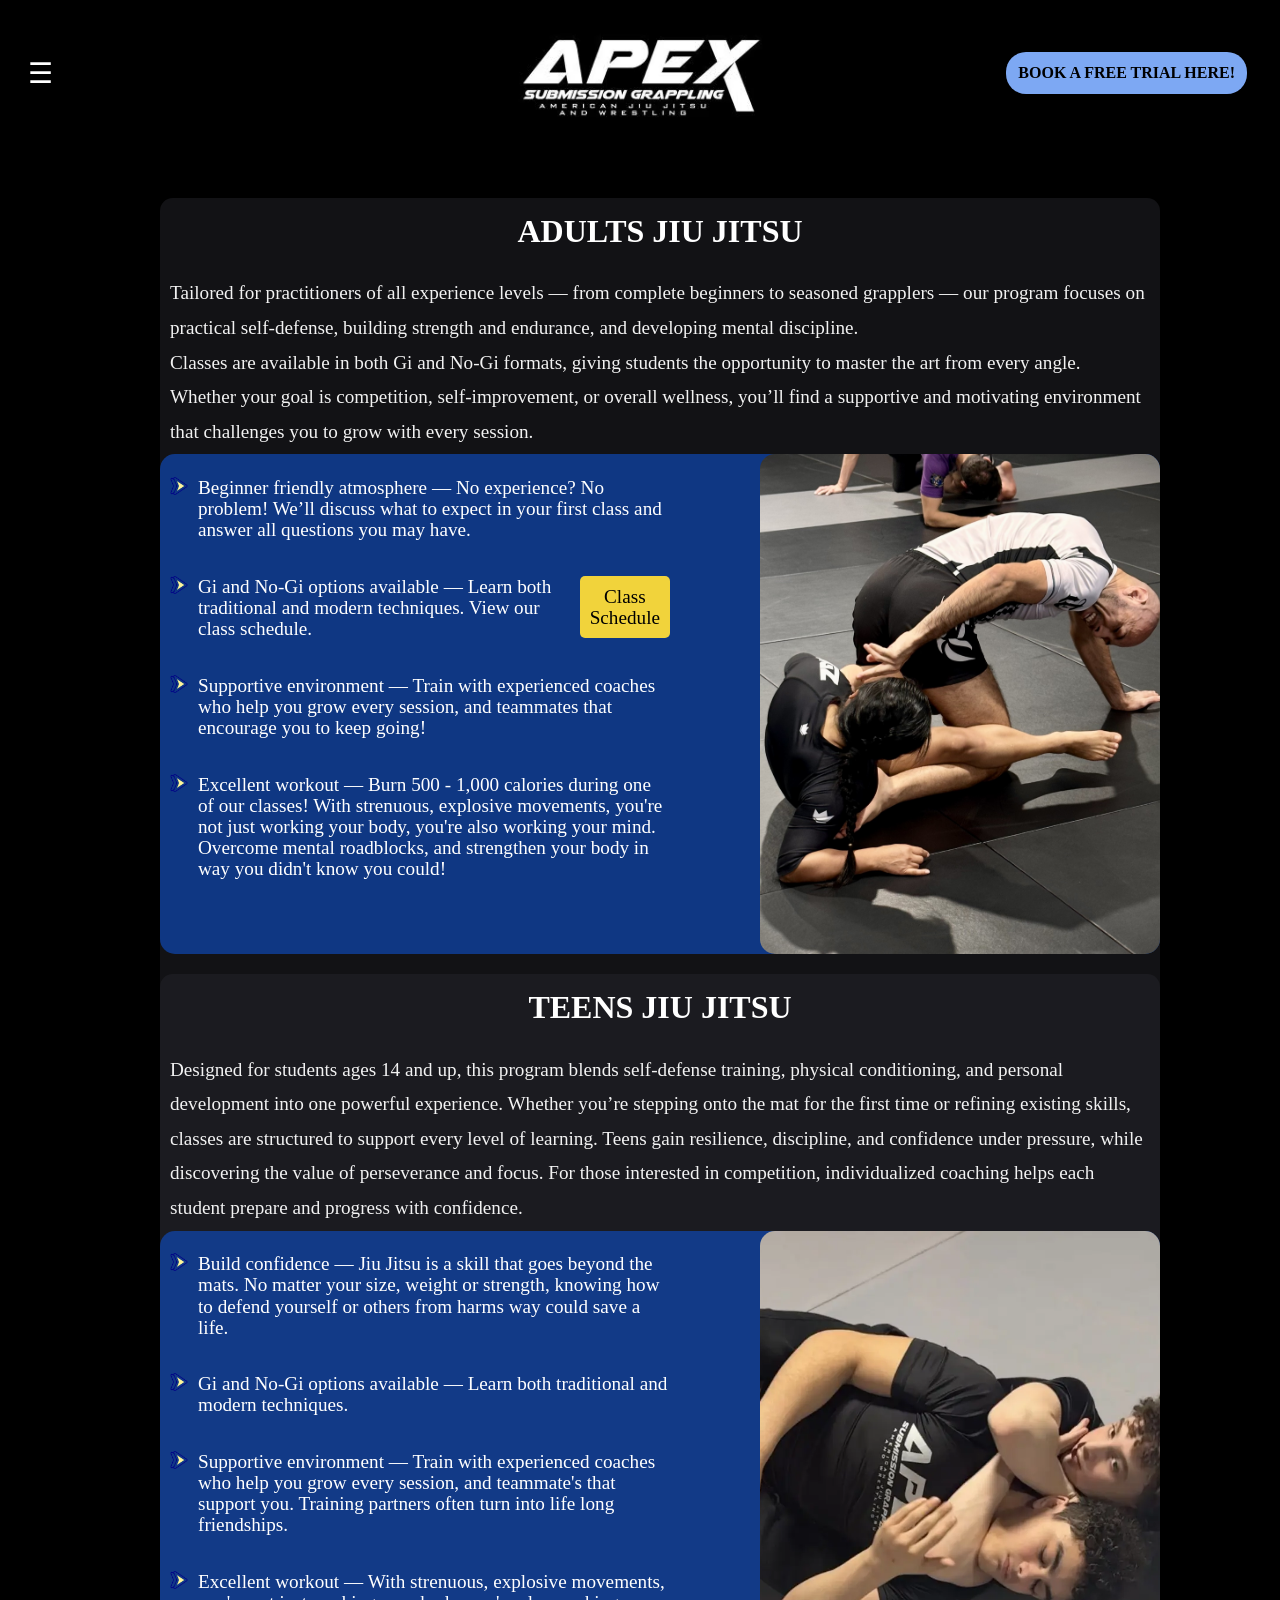
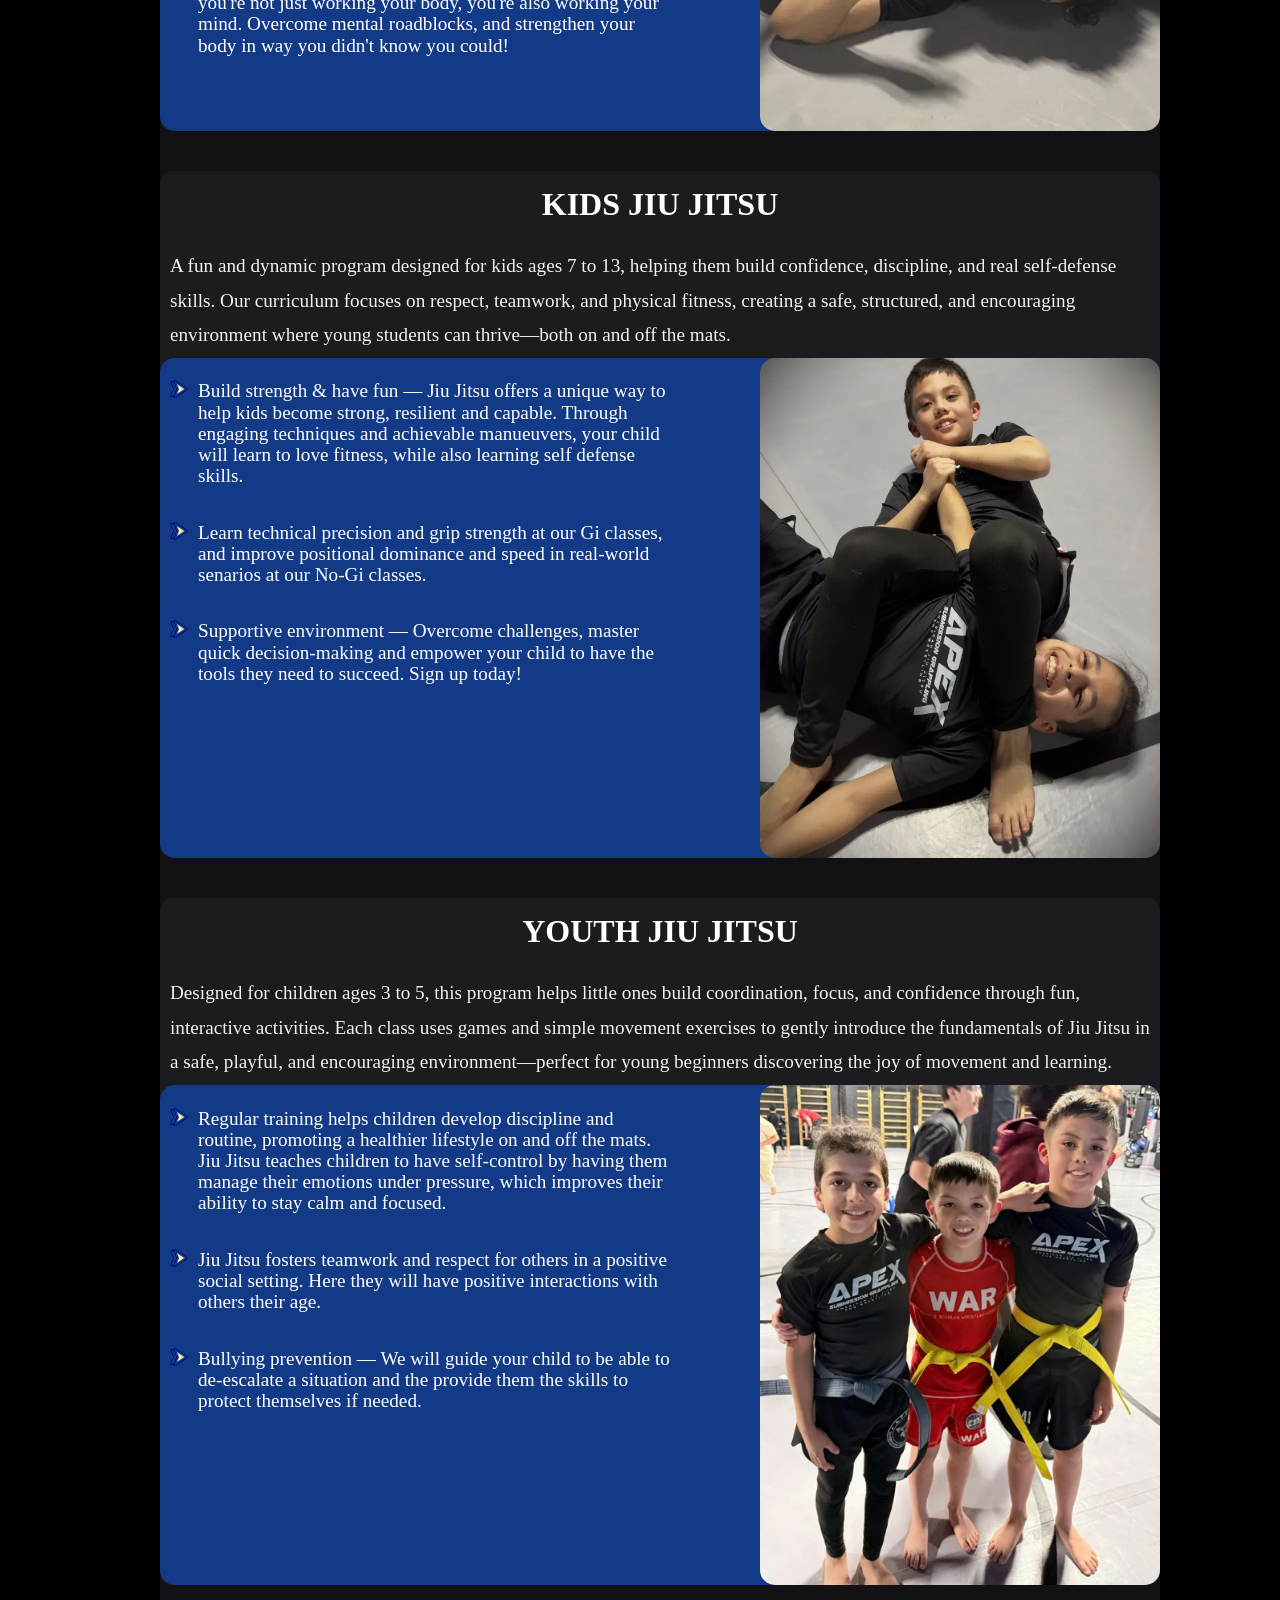
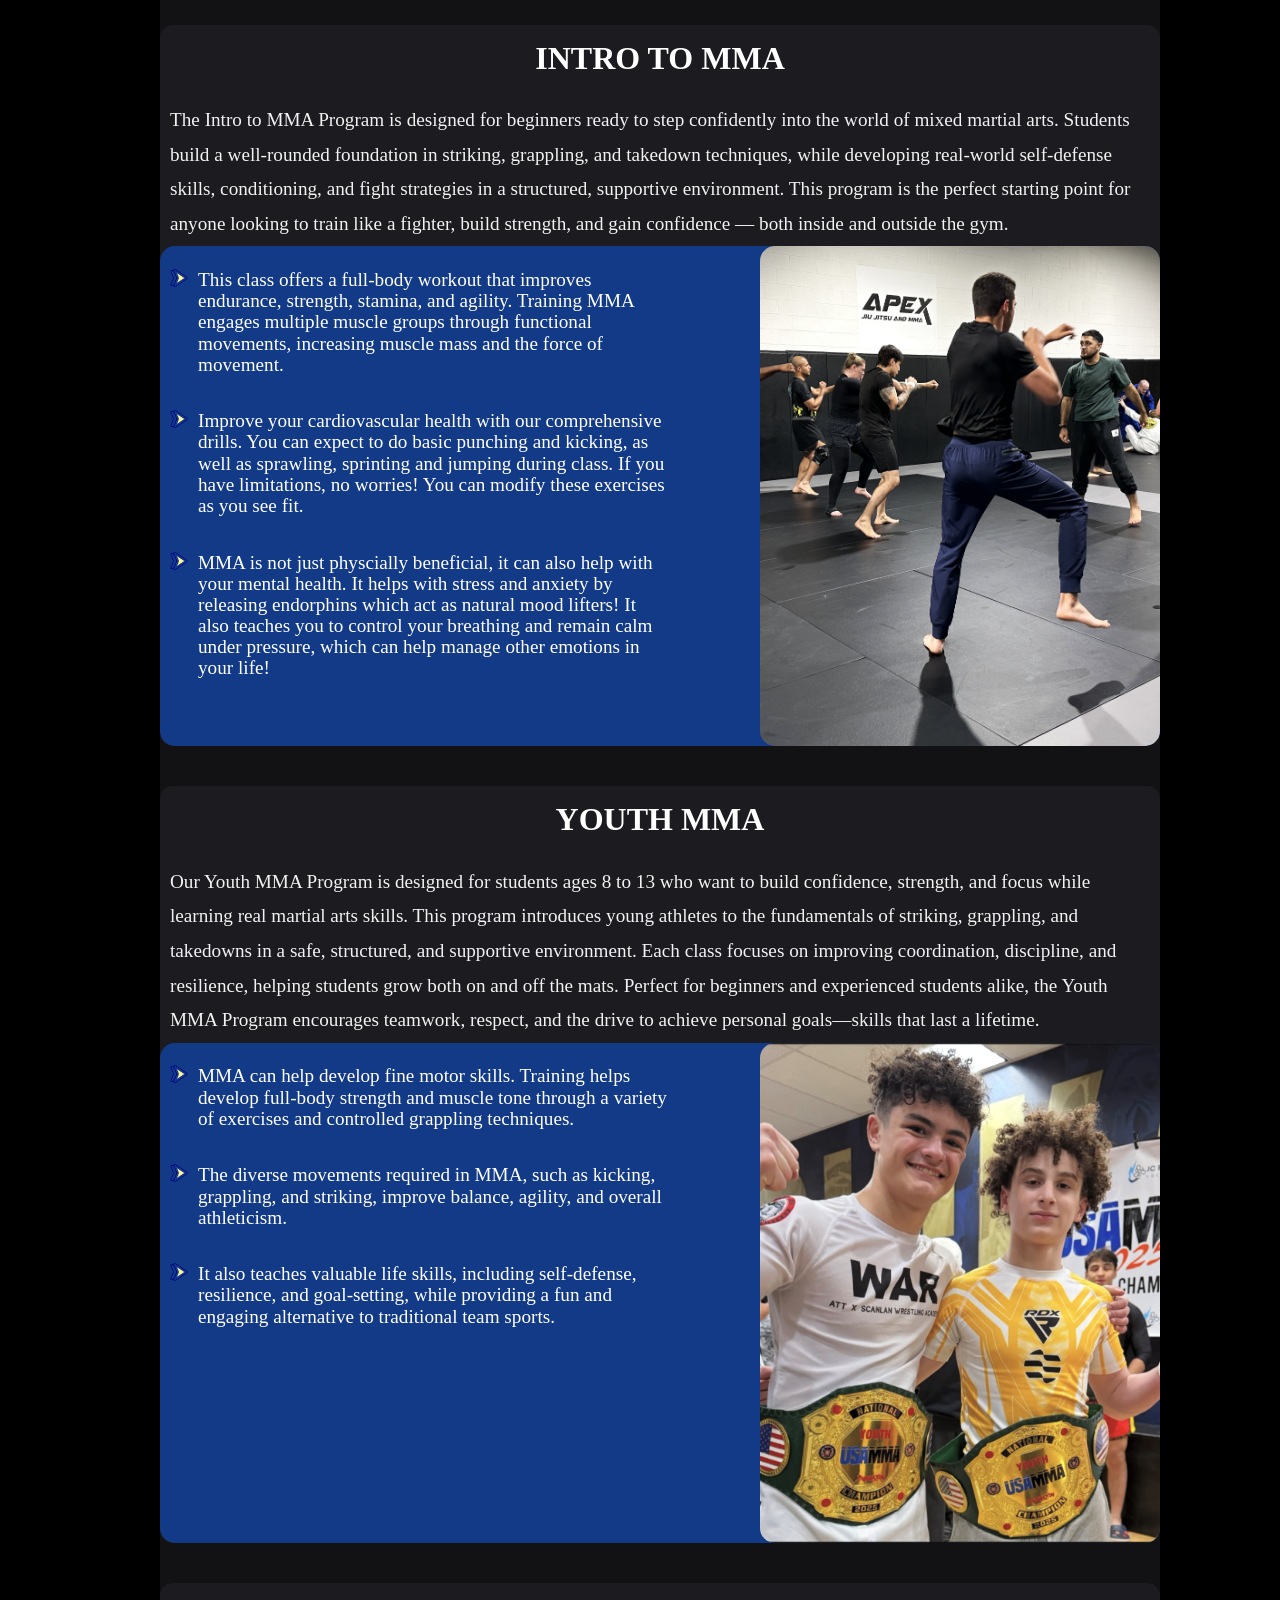
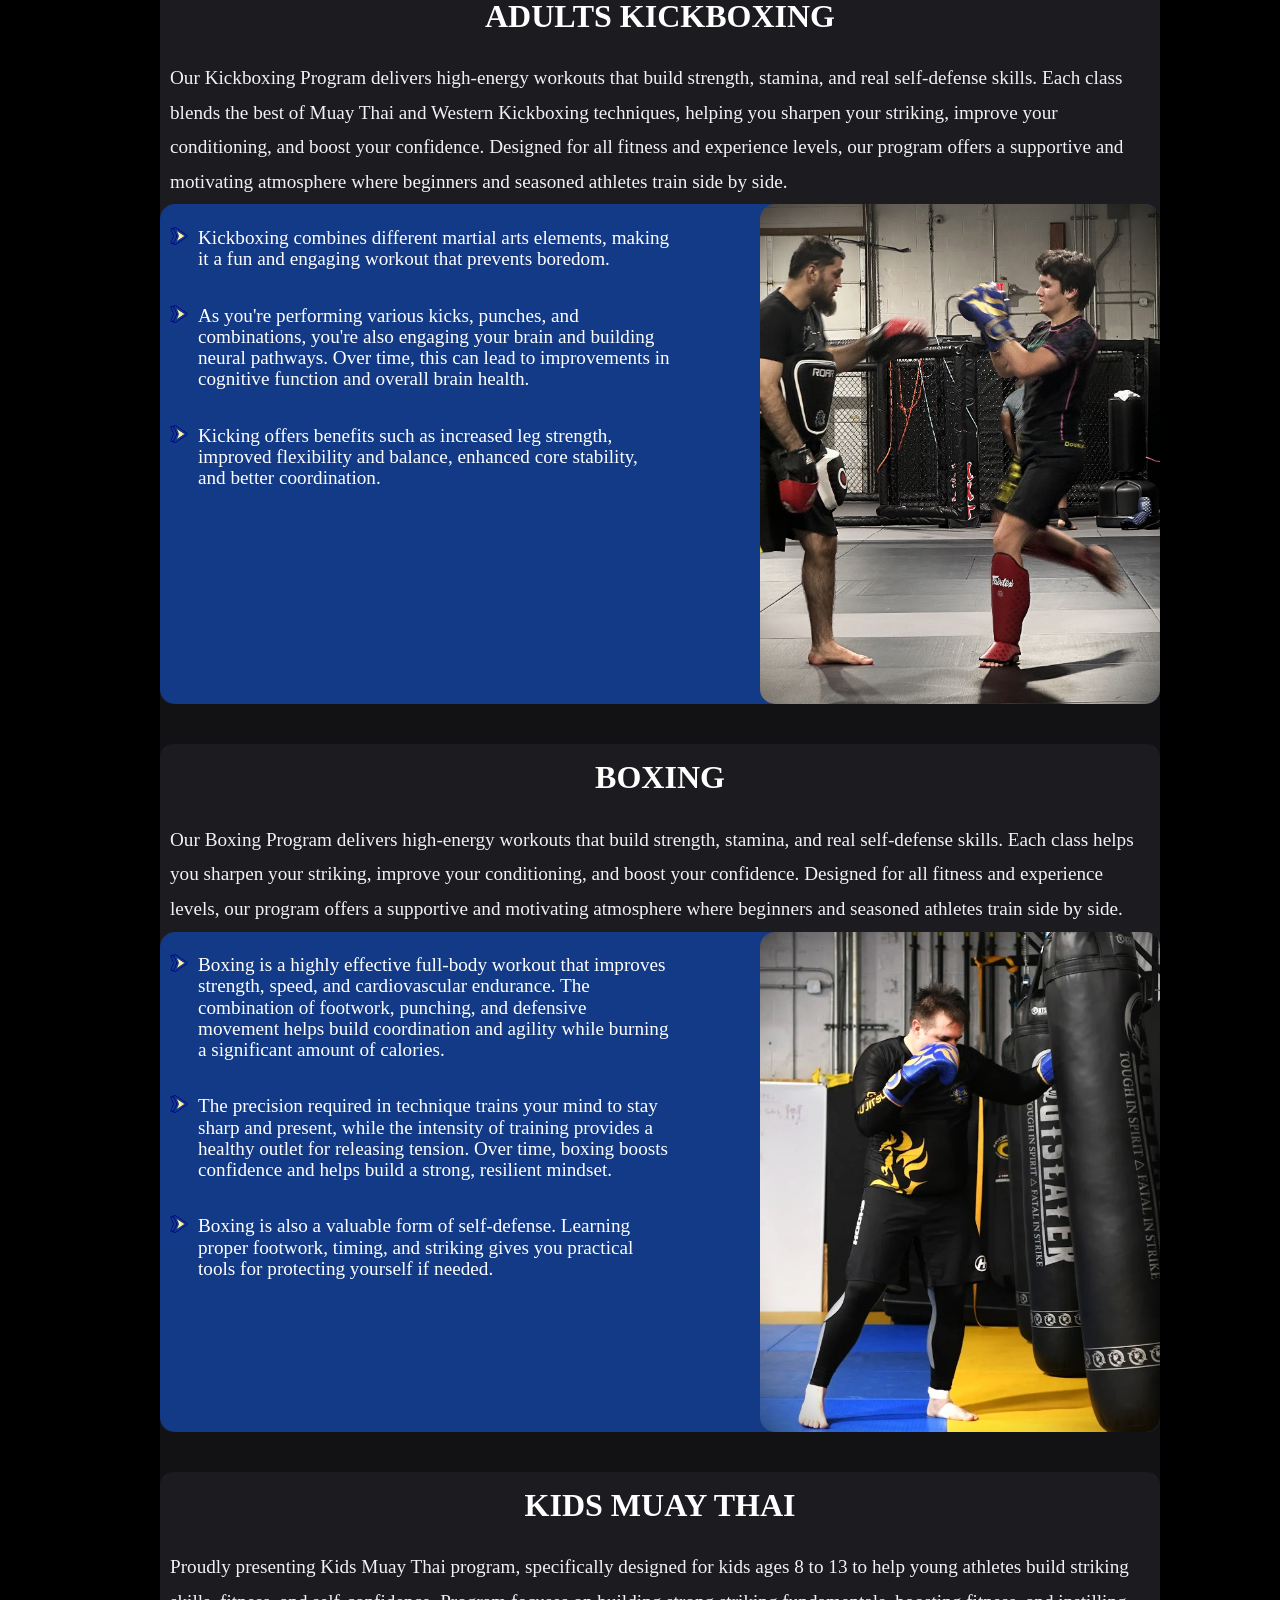
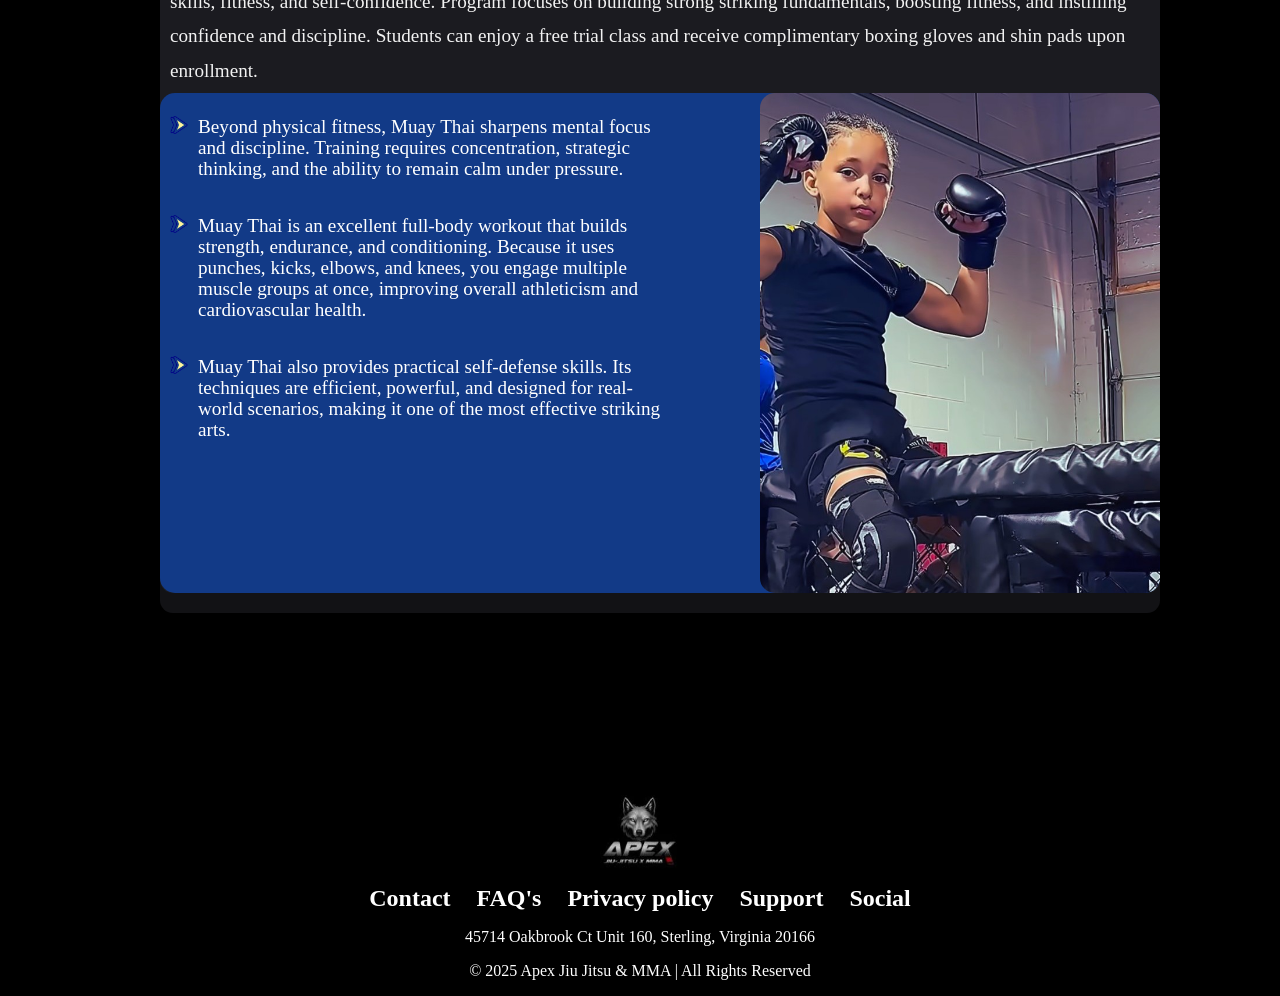
<file: programs.html>
<!doctype HTML>
<html lang="en">
  <head>
    <title>Apex Jiu Jitsu</title> 
    <meta charset="utf-8">
    <meta name="viewport" content="width=device-width, initial-scale=1">
    <meta name="description" content="Explore APEX Jiu Jitsu & MMA programs: Jiu Jitsu, MMA, boxing, Muay Thai, and kids classes for all experience levels.">
    <link rel="stylesheet" href="https://cdnjs.cloudflare.com/ajax/libs/font-awesome/4.7.0/css/font-awesome.min.css">
    <link rel="stylesheet" href="css/styles.css">    
  </head>
  <body> 
    <nav class="nav"> 
      <input type="checkbox" id="menu-toggle" />
      <label for="menu-toggle" class="hamburger">☰</label>
      <img src="images/logo.avif" class="nav-logo" alt="Company Logo">
      <img src="images/logo3.JPEG" class="mobile-logo" alt="Apex logo with wolf head">

      <div class="nav-links">
        <a class="home" href="index.html">Home</a>
        <a class="instructors" href="instructors.html">Instructors</a>
        <a class="programs" href="programs.html">Programs</a>
        <a class="schedule" href="schedule.html">Schedule</a>
        <a class="contact" href="contact.html">Contact</a>
        <a class="shop" href="https://www.breakpointfc.com/collections/apex">Shop</a>
        <a class="gallery" href="gallery.html">Gallery</a>
        <a class="faq" href="faq.html">FAQ</a>
      </div>

      <div class="nav-button-container">
        <a class="cta-nav-button open-form" type="button">BOOK A FREE TRIAL HERE!</a>
      </div>
    </nav>

    <div id="comfirmation-popup" class="confirmation-popup"></div>
    <div id="modal-container"></div>
         
    <div class="programs-wrapper">
      <div class="program-container">
        <h1 class="class-name">ADULTS JIU JITSU</h1>
        <h2 class="bio">
          Tailored for practitioners of all experience levels — 
          from complete beginners to seasoned grapplers — 
          our program focuses on practical self-defense, 
          building strength and endurance, and developing mental discipline.
          <br>
          Classes are available in both Gi and No-Gi formats, 
          giving students the opportunity to master the art from every angle. 
          <br>
          Whether your goal is competition, self-improvement, or overall wellness, 
          you’ll find a supportive and motivating environment that challenges 
          you to grow with every session.       
        </h2>
      
        <div class="bullet-section">
          <div class="bullets">
            <div class="bulletpoints">
              <img src="images/arrow.png" style="max-width: 18px;" alt="Arrow icon">
              Beginner friendly atmosphere — No experience? No problem! We’ll discuss what to expect in your 
              first class and answer all questions you may have. 
            </div>
            <div class="bulletpoints">
              <img src="images/arrow.png" style="max-width: 18px;" alt="Arrow icon">
              Gi and No-Gi options available — Learn both traditional and modern techniques. View our class schedule.
              <a href="schedule.html" class="program-to-schedule-link">Class Schedule</a>
            </div>
            <div class="bulletpoints">
              <img src="images/arrow.png" style="max-width: 18px;" alt="Arrow icon">
              Supportive environment — Train with experienced coaches who help you grow every session, 
              and teammates that encourage you to keep going!
            </div>
            <div class="bulletpoints">
            <img src="images/arrow.png" style="max-width: 18px;" alt="Arrow icon">
              Excellent workout — Burn 500 - 1,000 calories during one of our classes! With strenuous, explosive movements, 
              you're not just working your body, you're also working your mind. Overcome mental roadblocks, 
              and strengthen your body in way you didn't know you could!
            </div>
          </div>
          <img src="images/IMG_1697.jpg" alt="Adult jiu jitsu arm bar" class="program-img">
        </div>
          
        <div class="program-container">
          <h1 class="class-name">TEENS JIU JITSU</h1>
          <h2 class="bio">
              Designed for students ages 14 and up, this program blends self-defense 
              training, physical conditioning, and personal development into one powerful experience. 
              Whether you’re stepping onto the mat for the first time or refining existing skills, 
              classes are structured to support every level of learning. Teens gain resilience, 
              discipline, and confidence under pressure, while discovering the value of 
              perseverance and focus. For those interested in competition, individualized 
              coaching helps each student prepare and progress with confidence.
          </h2>

          <div class="bullet-section">
              <div class="bullets">
                <div class="bulletpoints">
                  <img src="images/arrow.png" style="max-width: 18px;" alt="Arrow icon">
                  Build confidence — Jiu Jitsu is a skill that goes beyond the mats. No matter your size, weight or strength,
                  knowing how to defend yourself or others from harms way could save a life.  
                </div>
                <div class="bulletpoints">
                  <img src="images/arrow.png" style="max-width: 18px;" alt="Arrow icon">
                  Gi and No-Gi options available — Learn both traditional and modern techniques. 
                </div>
                <div class="bulletpoints">
                  <img src="images/arrow.png" style="max-width: 18px;" alt="Arrow icon">
                  Supportive environment — Train with experienced coaches who help you grow every session, 
                  and teammate's that support you. Training partners often turn into life long friendships.
                </div>
                <div class="bulletpoints">
                  <img src="images/arrow.png" style="max-width: 18px;" alt="Arrow icon">
                  Excellent workout — With strenuous, explosive movements, 
                  you're not just working your body, you're also working your mind. 
                  Overcome mental roadblocks, and strengthen your body in way you didn't know you could!
                </div>
              </div>
              <img src="images/k.webp" alt="Teens jiu jitsu" class="program-img">
            </div>
        </div>

        <div class="program-container" >
          <h1 class="class-name">KIDS JIU JITSU</h1>
          <h2 class="bio">
            A fun and dynamic program designed for kids ages 7 to 13, 
            helping them build confidence, discipline, and real self-defense skills.
            Our curriculum focuses on respect, teamwork, and physical fitness, creating a safe, 
            structured, and encouraging environment where young 
            students can thrive—both on and off the mats.
          </h2>
          <div class="bullet-section">
              <div class="bullets">
                <div class="bulletpoints">
                  <img src="images/arrow.png" style="max-width: 18px;" alt="Arrow icon">
                  Build strength & have fun — Jiu Jitsu offers a unique way to help kids become strong, 
                  resilient and capable. Through engaging techniques and achievable manueuvers, 
                  your child will learn to love fitness, while also learning self defense skills.
                </div>
                <div class="bulletpoints">
                  <img src="images/arrow.png" style="max-width: 18px;" alt="Arrow icon">
                  Learn technical precision and grip strength at our Gi classes, 
                  and improve positional dominance and speed in real-world senarios at our No-Gi classes.  
                </div>
                <div class="bulletpoints">
                  <img src="images/arrow.png" style="max-width: 18px;" alt="Arrow icon">
                  Supportive environment — Overcome challenges, master quick decision-making 
                  and empower your child to have the tools they need to succeed. Sign up today! 
                </div>
              </div>
              <img src="images/kids.jpg" alt="Kids jiu jitsu arm bar" class="program-img">
            </div>
        </div>

        <div class="program-container">
          <h1 class="class-name">YOUTH JIU JITSU</h1>
          <h2 class="bio">
            Designed for children ages 3 to 5, this program helps little ones build coordination, 
            focus, and confidence through fun, interactive activities. 
            Each class uses games and simple movement exercises to gently introduce the 
            fundamentals of Jiu Jitsu in a safe, playful, and encouraging environment—perfect 
            for young beginners discovering the joy of movement and learning.
          </h2>
          <div class="bullet-section">
            <div class="bullets">
              <div class="bulletpoints">
                <img src="images/arrow.png" style="max-width: 18px;" alt="Arrow icon">
                Regular training helps children develop discipline and routine, promoting a 
                healthier lifestyle on and off the mats. 
                Jiu Jitsu teaches children to have self-control by having them manage their 
                emotions under pressure, which improves their ability to 
                stay calm and focused.
              </div>
              <div class="bulletpoints">
                <img src="images/arrow.png" style="max-width: 18px;" alt="Arrow icon">
                Jiu Jitsu fosters teamwork and respect for others in a positive social setting. 
                Here they will have positive interactions with others their age. 
              </div>
              <div class="bulletpoints">
                <img src="images/arrow.png" style="max-width: 18px;" alt="Arrow icon">
                Bullying prevention — We will guide your child to be able to de-escalate a 
                situation and the provide them the skills to protect themselves if needed.
              </div>
            </div>
            <img src="images/ECjj.jpg" alt="Kids jiu jitsu" class="program-img">
          </div>
        </div>

        <div class="program-container">
          <h1 class="class-name">INTRO TO MMA</h1>
          <h2 class="bio">
          The Intro to MMA Program is designed for beginners ready to step 
          confidently into the world of mixed martial arts. 
          Students build a well-rounded foundation in striking, grappling, and takedown techniques,
          while developing real-world self-defense skills, conditioning, and fight 
          strategies in a structured, supportive environment. 
          This program is the perfect starting point for anyone looking to train like a fighter, 
          build strength, and gain confidence — both inside and outside the gym.
          </h2>

          <div class="bullet-section">
            <div class="bullets">
              <div class="bulletpoints">
                <img src="images/arrow.png" style="max-width: 18px;" alt="Arrow icon">
                This class offers a full-body workout that improves endurance, strength, stamina, and agility. Training MMA engages multiple
                muscle groups through functional movements, increasing muscle mass and the force of movement. 
              </div>
              <div class="bulletpoints">
                <img src="images/arrow.png" style="max-width: 18px;" alt="Arrow icon">
                Improve your cardiovascular health with our comprehensive drills. You can expect to do basic punching and kicking, as well as 
                sprawling, sprinting and jumping during class. If you have limitations, no worries! You can modify these exercises as you see fit.  
              </div>
              <div class="bulletpoints">
                <img src="images/arrow.png" style="max-width: 18px;" alt="Arrow icon">
                MMA is not just physcially beneficial, it can also help with your mental health. 
                It helps with stress and anxiety by releasing endorphins which act as natural mood lifters! 
                It also teaches you to control your breathing and remain calm under pressure, which can help manage other emotions in your life!
              </div>
            </div>
            <img src="images/introMMA.JPG" alt="Intro to MMA" class="program-img">
          </div>
        </div>

        <div class="program-container">
          <h1 class="class-name">YOUTH MMA</h1>
          <h2 class="bio" >
            Our Youth MMA Program is designed for students ages 8 to 13 who want to
            build confidence, strength, and focus while learning real martial arts skills. 
            This program introduces young athletes to the fundamentals of striking, grappling, 
            and takedowns in a safe, structured, and supportive environment. Each class focuses 
            on improving coordination, discipline, and resilience, helping students grow both on
            and off the mats. 
            Perfect for beginners and experienced students alike, the Youth 
            MMA Program encourages teamwork, respect, and the drive to achieve personal 
            goals—skills that last a lifetime.
          </h2>
          <div class="bullet-section">
            <div class="bullets">
              <div class="bulletpoints">
                <img src="images/arrow.png" style="max-width: 18px;" alt="Arrow icon">
                MMA can help develop fine motor skills. 
                Training helps develop full-body strength and muscle tone through a variety 
                of exercises and controlled grappling techniques.
              </div>
              <div class="bulletpoints">
                <img src="images/arrow.png" style="max-width: 18px;" alt="Arrow icon">
                The diverse movements required in MMA, such as kicking, grappling, and striking, 
                improve balance, agility, and overall athleticism. 
              </div>
              <div class="bulletpoints">
                <img src="images/arrow.png" style="max-width: 18px;" alt="Arrow icon">
                It also teaches valuable life skills, including self-defense, 
                resilience, and goal-setting, while providing a fun and engaging alternative to traditional team sports. 
              </div>
            </div>
            <img src="images/IMG_1833.png" alt="Kids mma" class="program-img">
          </div>
        </div>

        <div class="program-container" >
          <h1 class="class-name">ADULTS KICKBOXING</h1>
          <h2 class="bio">
            Our Kickboxing Program delivers high-energy workouts 
            that build strength, stamina, and real self-defense skills.
            Each class blends the best of Muay Thai and Western Kickboxing techniques, 
            helping you sharpen your striking, improve your conditioning,
            and boost your confidence.
            Designed for all fitness and experience levels, our program offers a supportive 
            and motivating atmosphere where beginners and seasoned athletes train side by side.
          </h2>
          <div class="bullet-section">
            <div class="bullets">
              <div class="bulletpoints">
                <img src="images/arrow.png" style="max-width: 18px;" alt="Arrow icon">
                Kickboxing combines different martial arts elements, 
                making it a fun and engaging workout that prevents boredom. 
              </div>
              <div class="bulletpoints">
                <img src="images/arrow.png" style="max-width: 18px;" alt="Arrow icon">
                As you're performing various kicks, punches, and combinations, 
                you're also engaging your brain and building neural pathways. 
                Over time, this can lead to improvements in cognitive function 
                and overall brain health. 
              </div>
              <div class="bulletpoints">
                <img src="images/arrow.png" style="max-width: 18px;" alt="Arrow icon">
                Kicking offers benefits such as increased leg strength, 
                improved flexibility and balance, enhanced core stability, and better coordination. 
              </div>
            </div>
            <img src="images/IMG_1597.jpg" alt="Kickboxing" class="program-img">
          </div>
        </div>

        <div class="program-container">
          <h1 class="class-name">BOXING</h1>
          <h2 class="bio">
            Our Boxing Program delivers high-energy workouts that build strength, stamina, and real 
            self-defense skills. Each class helps you sharpen your striking, improve your conditioning,
            and boost your confidence.
            Designed for all fitness and experience levels, our program offers a supportive 
            and motivating atmosphere where beginners and seasoned athletes train side by side.
          </h2>
          <div class="bullet-section">
              <div class="bullets">
                <div class="bulletpoints">
                  <img src="images/arrow.png" style="max-width: 18px;" alt="Arrow icon">
                Boxing is a highly effective full-body workout that improves strength, speed, 
                and cardiovascular endurance. The combination of footwork, punching, and 
                defensive movement helps build coordination and agility while burning a significant amount of calories.
                </div>

                <div class="bulletpoints">
                  <img src="images/arrow.png" style="max-width: 18px;" alt="Arrow icon">
                  The precision required in technique trains your mind to stay sharp and present, 
                  while the intensity of training provides a healthy outlet for releasing tension.
                  Over time, boxing boosts confidence and helps build a strong, resilient mindset.
                </div>

                <div class="bulletpoints">
                  <img src="images/arrow.png" style="max-width: 18px;" alt="Arrow icon">
                  Boxing is also a valuable form of self-defense. Learning proper footwork, timing,
                   and striking gives you practical tools for protecting yourself if needed.
                </div>
              </div>
              <img src="images/boxing.jpg" alt="Boxing" class="program-img">
             
            </div>
          </div>

          <div class="program-container">
            <h1 class="class-name">KIDS MUAY THAI</h1>
            <h2 class="bio">
              Proudly presenting Kids Muay Thai program, specifically 
              designed for kids ages 8 to 13 to help young athletes build striking skills, 
              fitness, and self-confidence. 
              Program focuses on building strong striking 
              fundamentals, boosting fitness, and instilling confidence and discipline. 
              Students can enjoy a free trial class and receive complimentary boxing gloves 
              and shin pads upon enrollment.
            </h2>
              <div class="bullet-section">
                <div class="bullets">
                  <div class="bulletpoints">
                    <img src="images/arrow.png" style="max-width: 18px;" alt="Arrow icon">
                    Beyond physical fitness, Muay Thai sharpens mental focus and discipline.
                     Training requires concentration, strategic thinking, and the ability to remain calm under pressure.
                  </div>
                  <div class="bulletpoints">
                    <img src="images/arrow.png" style="max-width: 18px;" alt="Arrow icon">
                    Muay Thai is an excellent full-body workout that builds strength, endurance, and conditioning. 
                    Because it uses punches, kicks, elbows, and knees, you engage multiple muscle groups at once, 
                    improving overall athleticism and cardiovascular health.
                  </div>
                  <div class="bulletpoints">
                    <img src="images/arrow.png" style="max-width: 18px;" alt="Arrow icon">
                    Muay Thai also provides practical self-defense skills. Its techniques are efficient, powerful, 
                    and designed for real-world scenarios, making it one of the most effective striking arts.
                  </div>
                </div>
                <img src="images/Amir.jpg" alt="Kids Muay Thai" class="program-img" alt="Arrow icon">
              </div>
            </div>
          </div>
        </div>
        <br>
        <!-- The Popup Form -->
      <script>
        fetch("modal.html")
          .then(res => res.text())
          .then(html => {
            document.getElementById("modal-container").innerHTML = html;

            // ✅ Load form.js *after* modal is added to DOM
            const script = document.createElement("script");
            script.src = "form.js";
            document.body.appendChild(script);
          })
          .catch(err => console.error("Error loading modal:", err));
      </script>
    
      <footer>
        <img src="images/logo3.avif" class="footer-logo" alt="Company Logo">
        <br>
        <div class="footer-column-left">
          <a href="contact.html">Contact</a>
          <a href="faq.html">FAQ's</a>
          <a href="privacy.html" target="_blank">Privacy policy</a>
          <a href="contact.html">Support</a>
          <a href="https://www.instagram.com/apexjjmma_sterling/">Social</a>
        </div>
        <div>
          <p>45714 Oakbrook Ct Unit 160, Sterling, Virginia 20166</p>
          <p>© 2025 Apex Jiu Jitsu & MMA | All Rights Reserved</p>
        </div>
    </footer>
  </body>
</html>
</file>
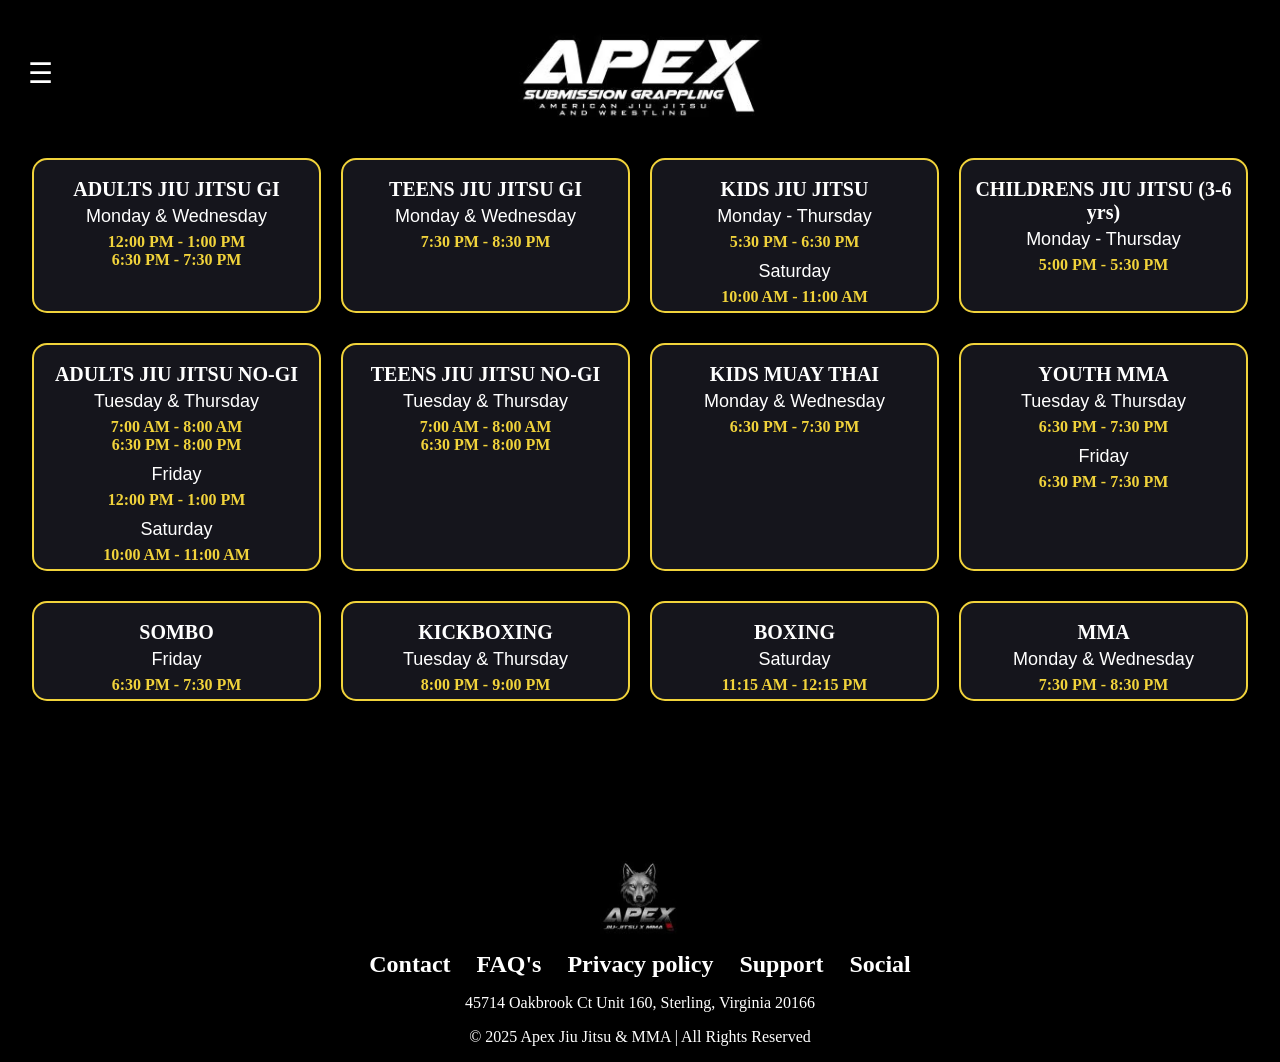
<file: schedule.html>
<!doctype HTML>
<html lang="en">
  <head>
    <title>Apex Jiu Jitsu</title> 
    <meta charset="utf-8">
    <meta name="viewport" content="width=device-width, initial-scale=1">
    <meta name="description" content="View the class schedule for APEX Jiu Jitsu & MMA in Sterling, VA. Daily Jiu Jitsu, MMA, boxing, and kids training sessions.">
    <link rel="stylesheet" href="css/styles.css">    
  </head>
  <body> 
    <nav class="nav"> 
      <input type="checkbox" id="menu-toggle" />
      <label for="menu-toggle" class="hamburger">☰</label>
      <img src="images/logo.avif" class="nav-logo" alt="Company Logo" >
      <img src="images/logo3.JPEG" class="mobile-logo" alt="Apex logo with wolf head">

      <div class="nav-links">
        <a class="home" href="index.html">Home</a>
        <a class="instructors" href="instructors.html">Instructors</a>
        <a class="programs" href="programs.html">Programs</a>
        <a class="schedule" href="schedule.html">Schedule</a>
        <a class="contact" href="contact.html">Contact</a>
        <a class="shop" href="https://www.breakpointfc.com/collections/apex">Shop</a>
        <a class="gallery" href="gallery.html">Gallery</a>
        <a class="faq" href="faq.html">FAQ</a>
      </div>
    </nav>

    <div class="schedule-container">
      <div class="class-row">
        <div class="class-column"><strong>ADULTS JIU JITSU GI</strong>
          <h3 class="class-item">Monday & Wednesday</h3>
          <h4 class="class-time">12:00 PM - 1:00 PM<br>6:30 PM - 7:30 PM</h4>
        </div>

        <div class="class-column"><strong>TEENS JIU JITSU GI</strong>
          <h3 class="class-item">Monday & Wednesday</h3>
          <h4 class="class-time">7:30 PM - 8:30 PM</h4>
        </div>

        <div class="class-column"><strong>KIDS JIU JITSU</strong>
          <h3 class="class-item">Monday - Thursday</h3>
          <h4 class="class-time">5:30 PM - 6:30 PM</h4>

          <h3 class="class-item">Saturday</h3>
          <h4 class="class-time">10:00 AM - 11:00 AM</h4>
        </div>

        <div class="class-column"><strong>CHILDRENS JIU JITSU (3-6 yrs)</strong>
          <h3 class="class-item">Monday - Thursday</h3>
          <h4 class="class-time">5:00 PM - 5:30 PM</h4>
        </div>
      </div>

      <div class="class-row">
        <div class="class-column"><strong>ADULTS JIU JITSU NO-GI</strong>
          <h3 class="class-item">Tuesday & Thursday</h3>
          <h4 class="class-time">7:00 AM - 8:00 AM<br>6:30 PM - 8:00 PM</h4>

          <h3 class="class-item">Friday</h3>
          <h4 class="class-time">12:00 PM - 1:00 PM</h4>

          <h3 class="class-item">Saturday</h3>
          <h4 class="class-time">10:00 AM - 11:00 AM</h4>
        </div>

        <div class="class-column"><strong>TEENS JIU JITSU NO-GI</strong>
          <h3 class="class-item">Tuesday & Thursday</h3>
          <h4 class="class-time">7:00 AM - 8:00 AM<br>6:30 PM - 8:00 PM</h4>
        </div>

        <div class="class-column"><strong>KIDS MUAY THAI</strong>
          <h3 class="class-item">Monday & Wednesday</h3>
          <h4 class="class-time">6:30 PM - 7:30 PM</h4>
        </div>

        <div class="class-column"><strong>YOUTH MMA</strong>
          <h3 class="class-item">Tuesday & Thursday</h3>
          <h4 class="class-time">6:30 PM - 7:30 PM</h4>

          <h3 class="class-item">Friday</h3>
          <h4 class="class-time">6:30 PM - 7:30 PM</h4>
        </div>
      </div>
        
      <div class="class-row">
        <div class="class-column"><strong>SOMBO</strong>
          <h3 class="class-item">Friday</h3>
          <h4 class="class-time">6:30 PM - 7:30 PM</h4>
        </div>

        <div class="class-column"><strong>KICKBOXING</strong>
          <h3 class="class-item">Tuesday & Thursday</h3>
          <h4 class="class-time">8:00 PM - 9:00 PM</h4>
        </div>

        <div class="class-column"><strong>BOXING</strong>
          <h3 class="class-item">Saturday</h3>
          <h4 class="class-time">11:15 AM - 12:15 PM</h4>
        </div>

        <div class="class-column"><strong>MMA</strong>
          <h3 class="class-item">Monday & Wednesday</h3>
          <h4 class="class-time">7:30 PM - 8:30 PM</h4>
        </div>
      </div>
    </div>
    <br><br>
    <footer>
      <img src="images/logo3.avif" class="footer-logo" alt="Company Logo">
      <br> 
      <div class="footer-column-left">
        <a href="contact.html">Contact</a>
        <a href="faq.html">FAQ's</a>
        <a href="privacy.html" target="_blank">Privacy policy</a>
        <a href="contact.html">Support</a>
        <a href="https://www.instagram.com/apexjjmma_sterling/">Social</a>
      </div>
      <div>
        <p>45714 Oakbrook Ct Unit 160, Sterling, Virginia 20166</p>
        <p>© 2025 Apex Jiu Jitsu & MMA | All Rights Reserved</p>
      </div>
    </footer>
  </body>
</html>
</file>
<file: css/styles.css>
/* ================= Variables ================= */
:root {
  --blue: rgb(69, 168, 255);
  --darkblue: rgba(0, 33, 130, 0.616);
  --lightblue: rgb(125, 168, 243);
  --white: rgb(255, 255, 255);
  --black: rgb(0, 0, 0);
  --grey: rgb(154, 155, 164);
  --orange: rgb(255, 147, 47);
  --lightorange: rgb(241, 211, 59);
  --benefitsorange: rgb(249, 201, 119);
  --instagram: #125688;
  --facebook: #3B5998;
}

/* ================= Base ================= */
html {
  background-color: var(--black);
  height: 100%;
  margin: 0;
  
  /* font-family: system-ui, -apple-system, BlinkMacSystemFont, "Segoe UI", sans-serif; */


}
body {
  display: flex;
  flex-direction: column;
  min-height: 100vh;
  flex: 1;
  overflow: auto;
}

html, body {
  max-width: 100%;
  overflow-x: hidden; 
  box-sizing: border-box;
}
a {
  /* width: 8em; */
  /* height: 2em; */
  cursor: pointer;
  border-radius: 5px;
  text-decoration: none;
  padding: 10px;
  color: var(--white);
  font-weight: bolder;
}
.nav-links a:hover {
  background-color: var(--lightblue);
  transform: scale(1.05);
}

/* ================= Buttons ================= */


/* ================= Navigation ================= */
.nav {
  position: relative;
  display: flex;
  align-items: center;
  justify-content: flex-start;
  padding: 10px;
  height: 110px;
  flex-wrap: nowrap;
}
#menu-toggle { 
  display: none; 
}
.hamburger {
  font-size: 28px;
  color: var(--white);
  cursor: pointer;
  z-index: 2;
  user-select: none;
  padding: 8px 10px;
  display: inline-flex;
  align-items: center;
  justify-content: center;
}
.nav-links {
  display: none;
  flex-direction: column;
  position: absolute;
  top: 100%;
  left: 10px;
  padding: 10px;
  border-radius: 8px;
  /* width: 30vw; */
  z-index: 1;
}
.nav-links a {
  color: var(--white);
  text-align: left;
  font-size: 24px;
  display: block;
  border-radius: 4px;
  text-decoration: none;
  background: var(--black);
  width: auto;
}
#menu-toggle:checked ~ .nav-links { 
  display: flex; 
}
#menu-toggle:checked + .hamburger {
  background: rgba(255,255,255,0.03);
  border-radius: 6px;
}

/* Button to sign up */
.nav-button-container  {  
  float: right;
  margin-left: auto;
  margin-right: 15px;
  display: flex;
}

.cta-nav-button {
  background-color: var(--lightblue);
  color: black;
  animation: pulse 2s ease-in-out infinite;
  cursor: pointer;
  text-align: center;
  border-radius: 20px;
  padding: 12px;
}

/* ================= Logo ================= */
.nav-logo {
  position: absolute;
  left: 50%;
  transform: translateX(-50%);
  width: 20vw;
  max-height: 100px;
  pointer-events: none;
}

/* ================= Hero / Intro ================= */
.homepage-container {
  position: relative;
  text-align: center;
  max-width: 1200px;
  margin: 0 auto;
  /* padding: 0 20px; */
}
.home-image {
  max-width: 100%;
  /* opacity: 80%; */
  width: 1200px;
  height: auto;
  display: block;
  border-radius: 15px;
}



/* ================= Image2 + Overlay ================= */
 .homepage-container2 {
  position: relative;
  width: 100%;
  max-width: 600px; /* adjust as needed */
  margin: 0 auto;
  overflow: hidden; /* ensures nothing spills outside */
  border-radius: 15px
}
.homepage-container2 img {
  display: block;
  max-width: 100%;
  width: 1200px;
  height: auto;
  
}
.homepage-container2 .benefits {
  position: absolute;
  inset: 0;
  background: rgba(0, 0, 0, 0.67);
  padding: 10px;
  /* border-radius: 8px; */
  font-size: 20px;
  color: var(--white);
  text-align: left;
  max-width: calc(100% - 16px);
  box-sizing: border-box;

}
.why-choose-us { 
  font-size: 30px; 
}

#list-headings {
  list-style: none;
  margin: 10px 0;
  padding: 0;
  font-weight: bold;
  color: var(--benefitsorange);
}
.list {
  font-weight: normal;
  font-size: 2.5rem;
  margin-left: 15px;
  list-style-type: disc;
  white-space: normal; /* allows wrapping */
  word-wrap: break-word;
  padding: 10px 10px;
}
.benefits {
  position: absolute;
  top: 0;
  left: 0;
  width: 100%;
  height: 100%;
  padding: 20px;
  color: white;
  font-size: 1rem;
  background: rgba(0, 0, 0, 0.5); /* optional overlay */
  box-sizing: border-box;
  overflow: hidden; /* ensures no overflow beyond image */
  display: flex;
  flex-direction: column;
  justify-content: center; /* centers content vertically */
  align-items: flex-start; /* or center if you prefer */
  text-align: left;
}

/* ================= Homepage intro line 50 ================= */
.content-row {
  display: flex;
  justify-content: center;
  align-items: flex-start;
  gap: 2rem;
  margin-top: 2rem;
  max-width: 1200px;
  margin: 0 auto;
  padding: 0 20px;
}
.welcome-msg, .mission{
  flex: 1;
  font-size: 1.2rem;
  color: var(--white);
  margin-left: auto;
  margin-right: auto;
}
h4 {
  color: var(--white);
  text-align: center;
  padding: 5px;
  border-radius: 15px;
}

/* ================= Footer ================= */
footer {
  left: 0;
  bottom: 0;
  width: 100%;
  color: var(--white);
  text-align: center;
  background-color: var(--black);
  z-index: 0;
}
.footer-logo { 
  width: 80px;
  height: auto;
  margin-top: 100px;
}
.footer-column-left {
  font-size: 24px;
  margin: 10px;
  
}

/* ================= Forms ================= */
input[type=text], input[type=email], select, textarea {
  width: 100%;
  padding: 12px;
  border: 1px solid #ccc;
  border-radius: 4px;
  box-sizing: border-box;
  margin: 6px 0 16px;
  resize: vertical;
}
input[type=submit] {
  background: var(--blue);
  color: var(--white);
  padding: 12px 20px;
  border: none;
  border-radius: 4px;
  cursor: pointer;
  font-size: 18px;
}

input[type=submit]:hover { 
  background-color: var(--lightblue); 
}

.modal-content input[type="checkbox"] {
  width: 18px;
  height: 18px;
  margin-right: 10px;   /* space between checkbox + label */
  vertical-align: middle;
}

.modal-content label {
  vertical-align: middle;
  display: inline-block;
  margin-bottom: 10px;
}
/* Fix checkbox alignment inside modal */
.modal-content .checkbox-group {
  display: flex;
  align-items: flex-start;
  gap: 10px;
  margin-bottom: 12px;
}

.modal-content .checkbox-group input[type="checkbox"] {
  width: 20px;
  height: 20px;
  margin-top: 3px;
}

.modal-content .checkbox-group label {
  line-height: 1.3;
  flex: 1;
}


/* Modal */
.modal {
  display: none;
  position: fixed;
  z-index: 9999;
  left: 0;
  top: 0;
  width: 100%;
  height: 100%;
  overflow: auto;
  background-color: rgba(0,0,0,0.5);
}
.modal-content{
  background-color: #f2f2f2;
  margin: 8% auto;
  padding: 40px;
  border-radius: 15px;
  width: 70%;
  max-width: 700px;
  height: fit-content;
}
.close {
  float: right;
  font-size: 24px;
  font-weight: bold;
  cursor: pointer;
}
.confirmation-popup {
  display: none;
  position: fixed;
  margin-top: 50px;
  top: 50%;
  left: 50%;
  transform: translate(-50%, -50%); /* Center horizontally + vertically */
  background-color: #4CAF50;
  color: white;
  padding: 20px 30px;
  border-radius: 10px;
  font-weight: bold;
  font-size: 1.2rem;
  text-align: center;
  box-shadow: 0 4px 15px rgba(0, 0, 0, 0.3);
  opacity: 0;
  transition: opacity 1s ease;
  z-index: 9999;
}

.confirmation-popup.show {
  opacity: 1;
  transform: translateY(0);
  pointer-events: auto;
}
/* ================= Tables & Hours ================= */

caption { 
  color: var(--white); 
}
.quicklink {
  color: var(--orange);
  text-decoration: underline;
}
.quicklink:hover { 
  background-color: var(--lightblue); 
}

.hours {
  text-align: center;
  /* margin: 2rem auto; */
  max-width: 700px;
}
.hours h2 {
  margin-bottom: 1rem;
  color: var(--white);
}
.hours table {
  width: 95%;
  border-collapse: collapse;
  border-radius: 8px;
  overflow: hidden;
}
.hours th, .hours td {
  padding: 1rem;
  border: 1px solid #000000;
}
.hours th {
  background: var(--lightorange);
  color: var(--black);
}
 
/* ================= Schedule page ================= */
.class-row {
  display: -ms-flexbox; /* IE10 */
  display: flex;
  padding: 0 4px;
  border-radius: 15px;
  margin: 10px;
}

.class-column {
  -ms-flex: 25%; /* IE10 */
  flex: 25%;
  max-width: 25%;
  padding: 0 4px;
  font-size: 20px;
  text-align: center;
  border: solid 2px black;
  border-radius: 15px;
  background-color: rgb(21, 21, 28);
  font-weight: 700;
  padding-top: 18px;
  color: white;
  border: 2px solid var(--lightorange);
  margin: 10px;
}

h3.class-item {       /* Day of week */
  margin-top: 5px;
  margin-bottom: 1px;
  vertical-align: middle;
  /* padding:8px 8px ; */
  width: 100%;
  font-weight: 100;
  font-size: 18px;
  font-family:'Gill Sans', 'Gill Sans MT', Calibri, 'Trebuchet MS', sans-serif
}
.class-time {
  color: var(--lightorange);
  font-size: 16px;
  margin: 0px 0px;
}



/* ================= Search bar ================= */
.search-container {
  display: flex;
  align-items: center;
  gap: 6px;
  margin-left: auto;
}

.search-container input {
  padding: 6px 10px;
  border-radius: 6px;
  border: 1px solid #555;
  background: #111;
  color: white;
}

.search-container button {
  padding: 6px 12px;
  border-radius: 6px;
  background: #444;
  color: white;
  border: none;
  cursor: pointer;
}
  mark.page-search-highlight {
    background: #ffea8a;
    color: #111;
    padding: 0 2px;
    border-radius: 2px;
  }
  #searchResults {
    color: #ddd;
    font-size: 0.95rem;
    margin-left: 12px;
  }
/*================== Programs page ================= */
.programs-table {
  color: var(--white);
  /* border: 1px solid #ddd; */
  border-radius: 15px;
  text-align: left;
  padding: 10px 20px;
  width: 370px;
  font-size: 1.2em;
  background-color: rgba(15, 72, 179, 0.7);
}
.programs-heading {
  color: var(--white);
  font-size: 3em;
  margin-top: -200px;
  margin-bottom: 100px;
  background-color: #0000007b;
  padding: 10px;
  border-radius: 15px;
}
.white-text {
  color: white;
  font-size: 29px;
}

.white-text-programs {
    color: white;
    font-size: 29px;
}
.programs-wrapper {
  align-items: center; /* Center them horizontally */
  justify-content: center;
  gap: 60px; /* space between sections */
  padding: 40px 20px;
  background-color: #000; /* optional background */
  color: #fff;
  width: 100%;
}
.program-container {
  display: flex;
  flex-direction: column;
  align-items: center;
  justify-content: center;
  max-width: 1000px;
  width: 100%;
  text-align: center;
  margin-left: auto;
  margin-right: auto;
margin-top: 20px;
margin-bottom: 20px;
}
.programs-home-container {
  text-align: center;
  /* margin-top: -30px; */
  max-width: 1200px;
  margin: 0 auto;
  padding: 0 20px;
}

.program-container:hover {
  transform: translateY(-5px);
  box-shadow: 0 6px 20px rgba(0, 0, 0, 0.3);
}

.class-name {
  margin-top: 15px;
}

.program-img {
  width: 100%;
  height: 500px;            /* uniform height */
  object-fit: cover;        /* fills card evenly */
  display: block;
  border-radius: 15px;
}
.program-container .bio {
  font-size: 1.2rem;
  line-height: 1.8;
  margin: 5px 0;
  color: #f2f2f2;
  padding: 0 10px;
}
.programs-home-content {
  color: white;
  animation: pulse 5s ease-in-out infinite;
  padding: 2px;
}
.programs-home-content-items {
  /* color: rgb(0, 0, 0); */
  cursor: pointer;
  /* width: 400px; */
  padding: 10px;
  color: var(--lightorange);
  border-radius: 15px;
  margin-left: auto;
  margin-right: auto;
  /* margin-top: 0;
  margin-bottom: 0;  */
}
.blurb {
  color: white;
  max-width: 100%;
  text-align: start;
  /* font-size: 18px; */
  font-weight: 100;
  margin: 0;
  text-align: center;
}
.readmore {
  text-decoration: underline;
  padding: 0%;
}
.bullets {
  display: flex;
  flex-direction: column;
  gap: 20px; /* space between bulletpoints */
  max-width: 1100px;
  padding: 10px;
}
.bullet-section {
    /* background-color: rgba(15, 72, 179, 0.7); */
    display: flex;
    align-items: flex-start;
    justify-content: space-between;
    flex-wrap: wrap;
    border-radius: 15px;
    max-width: 900px;
}
/* ================= Contact page ================= */
.map {
  width: 100%;
  height: clamp(250px, 50vh, 450px); /* scales but never huge */
  border: 0;
  display: block;
  border-radius: 15px;
}

.contact-container {
  display: grid;
  grid-template-columns: repeat(auto-fit, minmax(350px, 1fr));
  gap: 2vw;
  max-width: 90vw;
  margin: 0 auto;
  padding: 3vw;
  box-sizing: border-box;
  vertical-align: middle;
  background-color: #26272d7a;
  border-radius: 15px;
}

.contact-icon {
  width: 30px;
  height: auto;
  vertical-align: middle;
}
.contact-info {
  display: flex;
  align-items: center;
  gap: 10px; /* space between icon and text */
  font-size: 1.2rem;
  margin: 10px 0;
  font-weight: 100;
}

/* ================= Feedback Form ==================== */

.form-container{
  width:90%;
  max-width:460px;
  background:#fff;
  padding:20px;
  border-radius:10px;
  box-shadow:0 4px 12px rgba(0,0,0,0.1);
  box-sizing: border-box;
  margin-left: auto;
  margin-right: auto;
}

.feedback-header{
  margin-top:0;
  margin-bottom:10px;
  font-size:1.4rem;
  text-align:center;
}

textarea{
  height:100px; 
  resize:vertical;
}

.feedback-button{
  width:100%;
  padding:12px;
  background:#2563eb;
  color:white;
  border:none;
  border-radius:6px;
  font-size:1rem;
  cursor:pointer;
}

.feedback-button:hover {
  background-color: #3B5998;
}

/* ================= Instructors page ================= */
.coaches-wrapper {
  display: grid;
  grid-template-columns: repeat(auto-fit, minmax(350px, 1fr));
  gap: 2vw;
  max-width: 90vw;
  margin: 0 auto;
  padding: 3vw;
  box-sizing: border-box;
  /* align-items: stretch; */
}
.coach-img-container, .program-container {
  background-color: #26272d7a;
  color: white;
  border-radius: 1vw;
  overflow: hidden;
  display: flex;
  flex-direction: column;
  /* justify-content: stretch; */
  text-align: center;
  transition: transform 0.3s ease, box-shadow 0.3s ease;
}
.coach-img-container img {
  width: 100%;
  /* height: 600px; */
  max-height: 600px;
  object-fit: cover;
  /* display: block; */
}
.coach-img-container:hover {
  transform: translateY(-5px);
  box-shadow: 0 6px 20px rgba(0,0,0,0.3);
}

.coach-name {
  position: relative;
  top: -60px;
  /* display: inline-block; */
  color: var(--white);
  background-color: rgba(0, 0, 0, 0.7);
  padding: 10px 20px;
  border-radius: 15px;
  font-size: 2em;
  text-align: center;
  margin-top: -20px;
}
.bio {
  color: var(--white);
  font-weight: 300;
  margin-top: -40px;
  padding: 20px;
  text-align: left;
  border-radius: 10px;
  font-size: 20px;
}
.belt-color {
  display: block;
  width: 20%;          
  max-width: 80px;    /* keeps it from getting too big */
   /* keeps aspect ratio */
  margin: 20px auto;   /* centers it with space above/below */
}

.coach-intro {
  display: flex;
  justify-content: center;
  align-items: center;
  text-align: center;
  overflow: hidden; /* prevents scrollbars during animation */
}

.coach-intro-msg {
  color: white;
  position: relative;
  animation: slideIn 1s ease-out forwards;
}

/* ==================== Gallery page ================ */

/* Create four equal columns that sits next to each other */
.img-column {
  flex: 25%;
  max-width: 25%;
  padding: 0 4px;
  box-sizing: border-box;
}

.img-row {
  display: -ms-flexbox; /* IE10 */
  display: flex;
  /* -ms-flex-wrap: wrap; IE10 */
  flex-wrap: wrap;
  /* padding: 0 4px; */
}

.img-column img {
  margin-top: 8px;
  vertical-align: middle;
  width: 100%;
}

/* ==================== FAQ page ===================== */
 .accordion {
  background-color: #004aad;
  color: white;
  cursor: pointer;
  padding: 12px;
  width: 100%;
  max-width: 1100px;
  text-align: left;
  border: none;
  outline: none;
  font-size: 1.1rem;
  border-radius: 8px;
  position: relative;
  transition: background-color 0.3s ease;
  margin-left: auto;
  margin-right: auto;
  text-align: center;
}

/* Add the dropdown arrow */
.accordion::after {
  content: "▼";
  font-size: 0.9rem;
  position: absolute;
  right: 20px;
  top: 50%;
  transform: translateY(-50%);
  transition: transform 0.3s ease;
}

/* Rotate arrow when active */
.accordion.active::after {
  transform: translateY(-50) rotate(180deg);
}

/* Panel styling */
.panel {
  padding: 0 12px;
  background-color: #f1f1f1;
  max-height: 0;
  overflow: hidden;
  max-width: 1100px;
  border-radius: 12px;
  transition: max-height 0.3s ease, padding 0.3s ease;
  margin-left: auto;
  margin-right: auto;
  text-align: center;
  margin-bottom: 10px;
}

/* Open panel */
.panel.show {
  padding: 12px;
  max-height: 500px; /* enough space for your text */
}

/* ==================== Reviews ======================*/
.reviews {
  max-width: 100%;
  width: 450px;
  height: auto;
  padding: 5px;
}
 .parent-home-reviews {
  display: flex;
  justify-content: space-between; /* puts divs side by side */
  align-items: stretch;
  gap: 20px;                      /* space between the two sections */
  flex-wrap: wrap;                /* allows wrapping when needed */
  width: 100%;
  box-sizing: border-box;
}
.programs-home-container,
.reviews-container {
  flex: 1;                        /* take equal space */
  min-width: 350px;               /* prevents shrinking too much */
  box-sizing: border-box;
}
.programs-home-container {
  flex: 1;
  padding: 20px;
  background: #222;
}
.reviews-container {
  background: #222;
  color: white;
  /* padding: 20px; */
  text-align: center;
  flex: 1;
  margin-top: 0;
}

.programs-home-container,
.parent-home-reviews {
  max-width: 1200px;
  margin: 0 auto;
  padding: 0 20px;
  box-sizing: border-box;
}

.parent-home-reviews {
  display: flex;
  justify-content: space-between;
  align-items: stretch; /* aligns tops */
  flex-wrap: wrap;
  gap: 20px;
  box-sizing: border-box;
}
/* Make sure both child containers can stretch */
.parent-home-reviews > div {
  flex: 1; /* equal width share */
  background-color: #111; /* optional, helps visualize */
  border-radius: 15px;
  box-sizing: border-box;
  display: flex;
  flex-direction: column; /* keeps inner content flowing top to bottom */
}


 /* ================================================================== */
/* 1500 px and down - div stack on top  */
@media (max-width:1500px) {
  .animated-btn {
    margin-top: 5px;
    margin-bottom: 20px;
    text-align: center;
  }

  .cta-button-animated {
    display: inline-block;
    cursor: pointer;
    text-decoration: none;
    border-radius: 15px;
    color: var(--black);
    font-weight: bold;
    font-size: 1.2rem;
    padding: 1em 2em;
    background-color: var(--lightorange);
    animation: pulse 2s ease-in-out infinite;
  }
  .coaches-wrapper {
      grid-template-columns: repeat(3, 1fr);
  }
  .coach-img-container {
    width: 100%;
    height: auto;
    align-items: center;
  }
  .coach-img-container img {
    width: 100%;
    display: block;
    border-radius: 15px;

  }
  .coach-name {
    position: relative;
    top: -60px;
    /* display: inline-block; */
    color: var(--white);
    /* background-color: rgba(0, 0, 0, 0.7); */
    /* padding: 10px 20px; */
    border-radius: 15px;
    font-size: 2em;
    text-align: center;
    margin-top: -20px;
    margin-bottom: 25px;
  }
  .bio {
    color: var(--white);
    font-weight: 300;
    margin-top: -40px;
    padding: 20px;
    text-align: left;
    /* background-color: rgba(15, 72, 179, 0.7); */
    border-radius: 10px;
  }
  .belt-color {
    max-width: 80px;
    display: block;
    margin: auto;
    width: 50%;
  }

  .coach-intro {
    display: flex;
    justify-content: center;
    align-items: center;
    text-align: center;
    overflow: hidden; /* prevents scrollbars during animation */
  }

  .coach-intro-msg {
    color: white;
    position: relative;
    animation: slideIn 1s ease-out forwards;
  }

/* } */

/* ================= Media Queries ================= */
/* @media only screen and (min-width:992px) { */
  .reviews-container {
    color: white;
    text-align: center;
    width: 800px;
  }
  .reviews {
    width: 450px;
    height: auto;
    display:grid;
    margin-left: auto;
    margin-right: auto;
  }

  .content-row {
    display: none;
  }

  .programs-home-container {
    width: 800px;
  }

  .prog-overview {
    /* width: 600px; */
    margin-left: auto;
    margin-right: auto;
    display: grid;
    font-size: 24px;
    color: white;
  }

  .desktop-benefits, .desktop-list, #desktop-list-headings {
    color: white;
    width: fit-content;
    max-width: 100%;
    margin-left: auto;
    margin-right: auto;
    /* font-size: 30px; */
  }
/* 
  .desktop-heading {
    font-size: 2rem;
    line-height: 1.2;
    margin: 0;
  } */

  .desktop-list {
    max-width: 75%;
    background-color: #0000009c;
    padding: 20px;
    border-radius: 15px;
    /* margin: 0;
    font-size: 1rem;
    line-height: 1.6; */
  }

  #desktop-list-headings {
    color: var(--benefitsorange);
    font-weight: bold;
    font-size: 40px;
    margin: 0;
    margin-left: auto;
    margin-right: auto;
  }

  .desktop-benefits {
    position: relative;
    width: 100%;
    max-width: 100%;
    height: 1100px; /* 👈 controls the visible image height */
    background-image: url("../images/jamil-gi.png"); /* update path if CSS in separate folder */
    background-size: cover;
    background-position: center;
    background-repeat: no-repeat;
    overflow: hidden;
  }
  .overlay-text {
    position: absolute;
    inset: 0;
    display: flex;
    flex-direction: column;
    justify-content: center;  /* centers vertically */
    color: white;
    z-index: 1;               /* makes sure text is above overlay */
    box-sizing: border-box;
  }
  .desktop-benefits::before {
    content: "";
    position: absolute;
    inset: 0;
    background: rgba(0, 0, 0, 0.45);
    z-index: 0;
  }
  .mobile-welcome-msg, .mobile-welcome-msg-smaller {
    display: none;
  }
  .sched-button {
    display: none;
  }
  .why-desktop {
    margin-top: 5px;
    color: white;
  }
}

@media only screen and (min-width:1080px) {

  .table-title, .review-intro {
    color: white;
    font-size: 22px;
  }
  .white-text, .white-text-programs {
    color: var(--lightblue);
  }
  .hours {
    text-align: center;
    max-width: 700px;
    margin-left: auto;
    margin-right: auto;
  }
/* Home-Image-Text */
  .HIT {
    color: rgb(255, 255, 255);
    background-color: #0000009f;
    position: relative;
    top: 50%;
    left: 50%;
    transform: translate(-50%, -50%);
    border-radius: 15px;
  }
  .home-image-text-container {
    position: relative;
    text-align: center;
  }
  .reviews-container, .programs-home-container {
    color: white;
    text-align: center;
    position: relative;
    /* margin-top: 1000px; */
  }
  .reviews {
    width: 450px;
    height: auto;
    /* padding: 5px; */
    margin-left: auto;
    margin-right: auto;
  }
  .button-container {
    display: none;
  }
  .content-row {
    display: none;
  }
  .program-to-schedule-link {
    text-align: center;
    background-color: var(--lightorange);
    color: black;
  }
  .prog-overview {
    width: 85%;
    margin-left: auto;
    margin-right: auto;
    color: white;
  }
  .program-img {
    width: 100%;
    max-width: 400px;
    /* height: auto; */
    margin-left: auto;
    /* margin-right: 4px; */
    display: block;
  }

  .bullet-section {
    background-color: rgba(15, 72, 179, 0.7);
    display: flex;
    justify-content: space-between;
    flex-wrap: wrap; /* allows stacking on small screens */
    border-radius: 15px;
    width: 100%;
    max-width: 1100px;
  
    }

  .bullets {
    display: flex;
    flex-direction: column;
    gap: 10px;
    max-width: 500px;
    padding: 10px;
  }

  .bulletpoints {
    display: flex;
    align-items: flex-start;
    gap: 10px;
    font-size: clamp(1.2rem, 2vw, 1.1rem);
    font-weight: 100;
    padding: 1vw 0;
    line-height: 1.1;
    text-align: start;
  }
  .blue {
    font-size: clamp(1.4rem, 2vw, 1.4rem);
    font-weight: 600;
    border-radius: 15px;
  }

  .arrow-icon {
    width: 18px;
    flex-shrink: 0; /* prevents icon from resizing */
}
  .desktop-benefits {
    position: relative; /* keep in normal flow */
    width: 100%;
    height: 100%;
    background-image: url("../images/jamil-gi.webp");
    background-size: cover;
    background-position: center;
    background-repeat: no-repeat;
    overflow: hidden;
    /* padding: 60px 20px; */
    box-sizing: border-box;
    font-size: 1.6rem;
    border-radius: 15px;
  }

  .desktop-benefits::before {
    content: "";
    position: absolute;
    inset: 0;
    background: rgba(0, 0, 0, 0.45);
    z-index: 0;
  }

  .overlay-text {
    position: relative;
    z-index: 1;
    color: white;
    text-align: center;
    max-width: 1000px;
    margin: 0 auto;
  }

  .desktop-heading {
    color: var(--benefitsorange);
    font-weight: bold;
    font-size: 1.3em;
    padding: 0;
    margin: 0;
    /* margin-top: 2rem; */
  }

  .desktop-list {
    max-width: 95%;
    background-color: #0000009c;
    border-radius: 15px;
  }
  .overlay-text {
    position: relative;
    inset: 0;
    color: white;
    z-index: 1;            
    box-sizing: border-box;
  }
  .desktop-benefits::before {
    content: "";
    position: absolute;
    inset: 0;
    background: rgba(0, 0, 0, 0.45);
    z-index: 0;
    border-radius: 15px;
  }
  .mobile-welcome-msg, .mobile-welcome-msg-smaller {
    display: none;
  }
  .sched-button {
    display: none;
  }

  .why-desktop {
    margin-top: 2px;
    color: var(--lightblue);
    font-size: 48px;
  }
  .mis, .list, .benefits, #list-headings{
    display: none;
  }

  .calendar, .day {
    /* display: none; */
    color: white;
  }
  .cta-nav-button2 {
    display: none;
}
  .mobile-logo {
    display: none;
  }
}

/* Up to 1080px */
@media (max-width: 1080px) {

  .desktop-list, .desktop-benefits, .why-desktop {
    display: none;
  }
  .logo { 
    width: 35vw; 
    margin-top: 15px; 
  }

  .home-image { 
    display: none; 
  }
  .home-image-text-container {
    display: none;
  }
  .home-image2 { 
    width: 100%; 
    height: auto; 
    display: block; 
  }

  .image2-container img {
    width: 100%;
    height: auto;
  }
  .image2-container .benefits {
    left: 0.5rem;
    right: 0.5rem;
    max-width: calc(100% - 1rem);  /* box always fits inside */
  }

  .container3-list {
    margin-top: -180px;
  }
  .container3-list-item {
    color: var(--lightorange);
    font-size: 28px;
    font-weight: bold;
    text-shadow: 2px 2px black;
  }
  .desktop-only, .tagline { 
    display: none; 
  }
  .why {
    margin-top: -4rem;
  }
  .mis {
    margin-top: -20px;
  }
  .mobile-welcome-msg {
    color: white;
    font-size: 26px;
    font-weight: 800;
    text-align: center;
    margin-bottom: -15px;
    animation: slideIn 1s ease-out forwards;
  }
  .mobile-welcome-msg-smaller {
    color: white;
    font-size: 20px;
    text-align: center;
    margin-top: -20px;
    margin-bottom: -10px;
  }
  #list-headings {
    list-style: none;
    margin: 10px 0;
    padding: 0;
    font-weight: bold;
    color: var(--benefitsorange);
    text-align: center;
    font-size: 24px;
    list-style: none;
    margin: 10px 0;
    padding: 0;
    font-weight: bold;
    color: var(--benefitsorange);
    text-align: center;
    font-size: 24px;
  }
  .list {
    font-weight: normal;
    font-size: 26px;
    margin-left: 15px;
    list-style-type: disc;
    white-space: normal; 
    word-wrap: break-word;
    padding: 10px 10px;
  }
  .benefits {
    position: absolute;
    top: 0;
    left: 0;
    width: 100%;
    height: 100%;
    padding: 20px;
    color: white;
    font-size: 1rem;
    background: rgba(0, 0, 0, 0.5); /* optional overlay */
    box-sizing: border-box;
    overflow: hidden; /* ensures no overflow beyond image */
    display: flex;
    flex-direction: column;
    justify-content: center; /* centers content vertically */
    align-items: flex-start; /* or center if you prefer */
    text-align: left;
  }
  .image2-container {
    position: relative;
    width: 100%;
    max-width: 600px; /* adjust as needed */
    margin: 0 auto;
    overflow: hidden; /* ensures nothing spills outside */
    border-radius: 12px;
  }
  .home-image2 {
    width: 100%;
    height: auto;
    display: block;
    border-radius: 12px;
  }

  /* =============== Class colors ================== */
  .adultsjj {
    background-color: rgb(0, 191, 255);
  }
  .kidsjj {
    background-color: rgb(255, 240, 106);
  }
  .teensjj {
    background-color: rgb(33, 170, 33);
  }
  .kids {
    background-color: rgb(255, 192, 74);
  }
  .kidsmt {
    background-color: rgb(165, 122, 42);
  }
  .intromma {
    background-color: rgb(223, 150, 162);
  }
  .youthmma {
    background-color: rgb(130, 89, 219);
  }
  .kickb {
    background-color: rgb(233, 109, 8);
  }
  .openmat {
    background-color: rgb(135, 133, 133);
  }
  .sombo {
    background-color: rgb(255, 111, 159);
  }
  .youthcomp {
    background-color: rgb(36, 251, 255);
  }

  .adultsjj, .kids, .kidsjj, .kidsmt, .teensjj, .intromma, .youthmma, .kickb, .openmat, .sombo, .youthcomp {
    padding-top: 20px;
    padding-bottom: 20px;
    margin: 0;
    padding-left: 5px;
    border: solid 1px black;
    width: 100vw;
    max-width: 100%;
    text-align: center;
  }
  .bold {
    color: var(--blue);
    font-size: 30px;
  }
  .table-title {
    color: white;
  }

  /* ======================= Buttons ==================== */
  .cta-button {
    display: inline-block;
    cursor: pointer;
    text-decoration: none;
    border-radius: 15px;
    color: var(--black);
    font-weight: bold;
    font-size: 1.2rem;
    padding: 1em 2em;
    background-color: var(--lightorange);
    animation: pulse 2s ease-in-out infinite;
  }
  .class-sched-button {
    color: white;
    text-align: center;
  }

  .program-container .bio {
    font-size: clamp(0.9rem, 2vw, 1.1rem);
    padding: 3vw;
  }
  .program-container {
    max-width: 900px;
    width: 100%;
    margin: 0 auto 3vw auto;
    overflow: visible;
  }
  .program-img {
    width: 100%;
    max-width: 700px;
    height: auto;
    margin-left: auto;
    margin-right: auto;
  }
  strong {
    color: var(--accent-color);
    font-weight: 700;
  }
  .hours {
    text-align: center;
    /* margin: 2rem auto; */
    max-width: 500px;
    margin-left: auto;
    margin-right: auto;
  }
  .reviews-container {
    max-width: 800px;
    margin-left: auto;
    margin-right: auto;
  }

  .coaches-wrapper, .programs-wrapper {
    grid-template-columns: 1fr;       /* stack vertically */
    max-width: 95vw;
    padding: 4vw 2vw;
  }

  .coach-img-container {
    max-width: 700px;
    width: 100%;
    margin: 0 auto 3vw auto;
    display: flex;
    flex-direction: column;
    align-items: center;
    overflow: visible;                /* 👈 allows image to show fully */
  }

  .coach-img-container img {
    width: 100%;
    height: auto;                     /* 👈 ensures full image is visible */
    object-fit: contain;              /* 👈 prevents any cropping */
    border-radius: 15px;                 /* optional — keep edges clean */
    display: block;
  }

  .coach-name {
    position: static;                 /* removes offset so it won’t overlap */
    margin-top: 1rem;
    font-size: clamp(1.2rem, 2.5vw, 2rem);
    /* background-color: rgba(0, 0, 0, 0.8); */
    display: inline-block;
    border-radius: 10px;
  }

  .bio {
    font-size: clamp(1.3rem, 2vw, 1.1rem);
    padding: 3vw;
    /* margin-top: 1rem; */
  }

  .belt-color {
    width: 30%;
    max-width: 90px;
  }
  
  .bullets {
    display: flex;
    flex-direction: column;
    gap: 10px; 
    max-width: 550px;
    padding: 10px;
  }

  .bulletpoints {
    display: flex;
    align-items: flex-start;
    gap: 10px;
    /* max-width: 380px; */
    font-size: clamp(1.2rem, 2vw, 1.1rem);
    font-weight: 100;
    padding: 1vw 0;
    line-height: 1.1;
    text-align: start;
    /* color: rgba(15, 72, 179, 0.7); */
    display: none;
  }
  .bullet-section {
    align-items: flex-start; /* image stays aligned to top */
    justify-content: space-between;
    text-align: start;
    flex-wrap: wrap; /* allows stacking on small screens */
    border-radius: 15px;
  }
  .calendar, .day {
    display: none;
  }
 .prog-overview {
    width: 100%;
    color: white;
    margin-top: 100px;
  }
  
}

@media (min-width:992px) {
  .mobile-logo {
    display: none;
  }
}
/* Up to 900px */
@media (max-width: 992px) {
    .mobile-logo {
    position: absolute;
    left: 50%;
    transform: translateX(-50%);
    width: 30vw;
    max-width: 100%;
    max-height: 150px;
    pointer-events: none;
    margin-top: 100px;
    padding-bottom: 100px;

  }
  .content-row { 
    flex-direction: column; 
    align-items: center; 
    text-align: center; 
  }
  .button-container { 
    margin: 1.5rem 0; 
  }
  .mission { 
    padding: 10px; 
    width: 100%;
  }
  .image2-container { 
    max-width: 100%; 
  }
  .image2-container .benefits { 
    font-size: 18px; 
  }
  .home-image2 {
    width: 100%;
  }
  .prog-overview {
    width: 100%;
    color: white;
  }
  .cta-nav-button {
    display: none;
  }
  .cta-nav-button2 {
    display: block;
    background-color: var(--lightblue);
    color: black;
    animation: pulse 2s ease-in-out infinite;
    cursor: pointer;
    text-align: center;
    border-radius: 20px;
    padding: 12px;
    max-width: 40%;
    margin-left: auto;
    margin-right: auto;
  }

  .class-row {
    flex-direction: column;   /* stack vertically */
  }
  .class-column {
    flex: 100%;
    max-width: 100%;
    margin-bottom: 15px;       /* add spacing between boxes */
  }


/* Tablet & below */
@media (max-width: 768px) {

  .image2-container .benefits {
    font-size: 16px;
    max-width: 100%;
    left: 0;
    right: 0;
    padding: 8px;
  }

  .overlay-text {
    max-width: 90%;
  }

  .desktop-list {
    max-width: 95%;
    margin-bottom: 2rem;
  }

  /* .parent-home-reviews {
    position: relative;
  } */
  .parent-home-reviews {
    flex-direction: column;       
    align-items: center;
  }

  .programs-home-container,
  .reviews-container {
    width: 90%;
    max-width: 700px;             /* optional: limit width */
  }
  
  .bio {
    font-size: clamp(1.1rem, 2vw, 1.1rem);
    padding: 3vw;
  }

  .bullet-section {
    flex-direction: column;
    align-items: center;
  }
  .program-img {
    margin-top: 20px;
  }

  .search-container {
    position: static;
    width: 100%;
    margin-top: 10px;
    justify-content: flex-end;
    display: flex;
    flex-direction: column;  
    display: none;
  }
  .mobile-logo {
    position: absolute;
    left: 50%;
    transform: translateX(-50%);
    width: 40vw;
    max-width: 100%;
    max-height: 150px;
    pointer-events: none;
    margin-top: 100px;
    padding-bottom: 100px;
  }
    .nav-logo {
    display: none;
  } 
}

/* ========================================== */
@media (max-width: 600px) {
  .img-column {
    /* -ms-flex: 100%; */
    flex: 100%;
    max-width: 100%;
  }

  .benefits {
    font-size: 0.9rem;
    padding: 10px;
  }
  .list {
    font-size: 18px;
  }
  .white-text, .white-text-programs {
    color: var(--lightblue);
  }
  .program-overview {
    margin-top: -40px;
  }
  .contact-container {
    grid-template-columns: 1fr;
    text-align: center;
  }

  .contact-column {
    display: flex;
    flex-direction: column;
    
    align-items: center;
    gap: 1rem;
  }

  .contact-info {
    justify-content: center; /* centers icon + text when using flex */
  }

  /* .map {
    width: 100%;
    height: auto;
  } */
}
/* ========================================= */
/* Phone sizes */
@media (max-width: 480px) {
  .image2-container .benefits {
    font-size: 14px;
    padding: 6px;
  }
  .blurb {
    color: white;
    width: 100%;
    text-align: center;
    /* font-size: 18px; */
    font-weight: 100;
    margin: -10px;
  }
  .desktop-heading {
    font-size: 1.4rem;
  }

  .desktop-list {
    font-size: 1rem;
    padding: 1rem;
  }
  .belt-color {
    width: 50%;
    max-width: 90px;
  }
  .nav-button-container {
    display: none;
  }
  .nav-button-container2 {
    margin-left: auto;
    margin-right: 15px;
    display: flex;
  }
  
}

/* ======================================== */
/* Small Mobile 375px */
@media (max-width: 375px) {

  .image2-container { 
    max-width: 100%; 
  }
  .image2-container .benefits {
    font-size: 12px;
    padding: 0.5rem;
    text-align: center;
  }
  .nav-links {
    top: 100%;
    left: 0;
    position: absolute;
    width: 60vw;
  }
  .nav-links a { 
    width: 100%; 
  }
  footer { 
    display: none; 
  } /* optional: hide footer on tiny screens */
  .list { 
    font-size: 18px; 
  }
  #list-headings { 
    font-size: 22px; 
  }
  .prog-overview {
    font-size: 8px;
  }
  .review-intro {
    font-size: 18px;
  }

  
}
/* ============================================= */

/* ============================================= */
/* Tiny phones */
@media (max-width: 320px) {
  .image2-container .benefits {
    font-size: 12px;
    padding: 4px;
  }
}

/* ================= Responsive scaling for .prog-overview ================= */

/* Large desktops */
@media (max-width: 1500px) {
  .prog-overview {
    width: 80%;
    font-size: 22px;
  }
}

/* Tablets (landscape & mid screens) */
@media (max-width: 1080px) {
  .prog-overview {
    width: 90%;
    font-size: 20px;
    line-height: 1.4;
  }
}

/* Tablets (portrait) */
@media (max-width: 768px) {
  .prog-overview {
    width: 95%;
    font-size: 18px;
    line-height: 1.3;
  }
}

/* Mobile phones */
@media (max-width: 480px) {
  .prog-overview {
    width: 80%;
    font-size: 16px;
    padding: 0 10px;
    line-height: 1.25;
  }
}

/* Smallest screens */
@media (max-width: 360px) {
  .prog-overview {
    font-size: 14px;
  }
}

/* ============== Key Frames =================== */
@keyframes slideIn {
  from {
    transform: translateX(100%);
    opacity: 0;
  }
  to {
    transform: translateX(0);
    opacity: 1;
  }
}

@keyframes pulse {
  0% {
    transform: scale(1); /* Original size */
  }
  50% {
    transform: scale(1.1); /* Slightly larger */
  }
  100% {
    transform: scale(1); /* Back to original size */
  }
}
}
</file>
